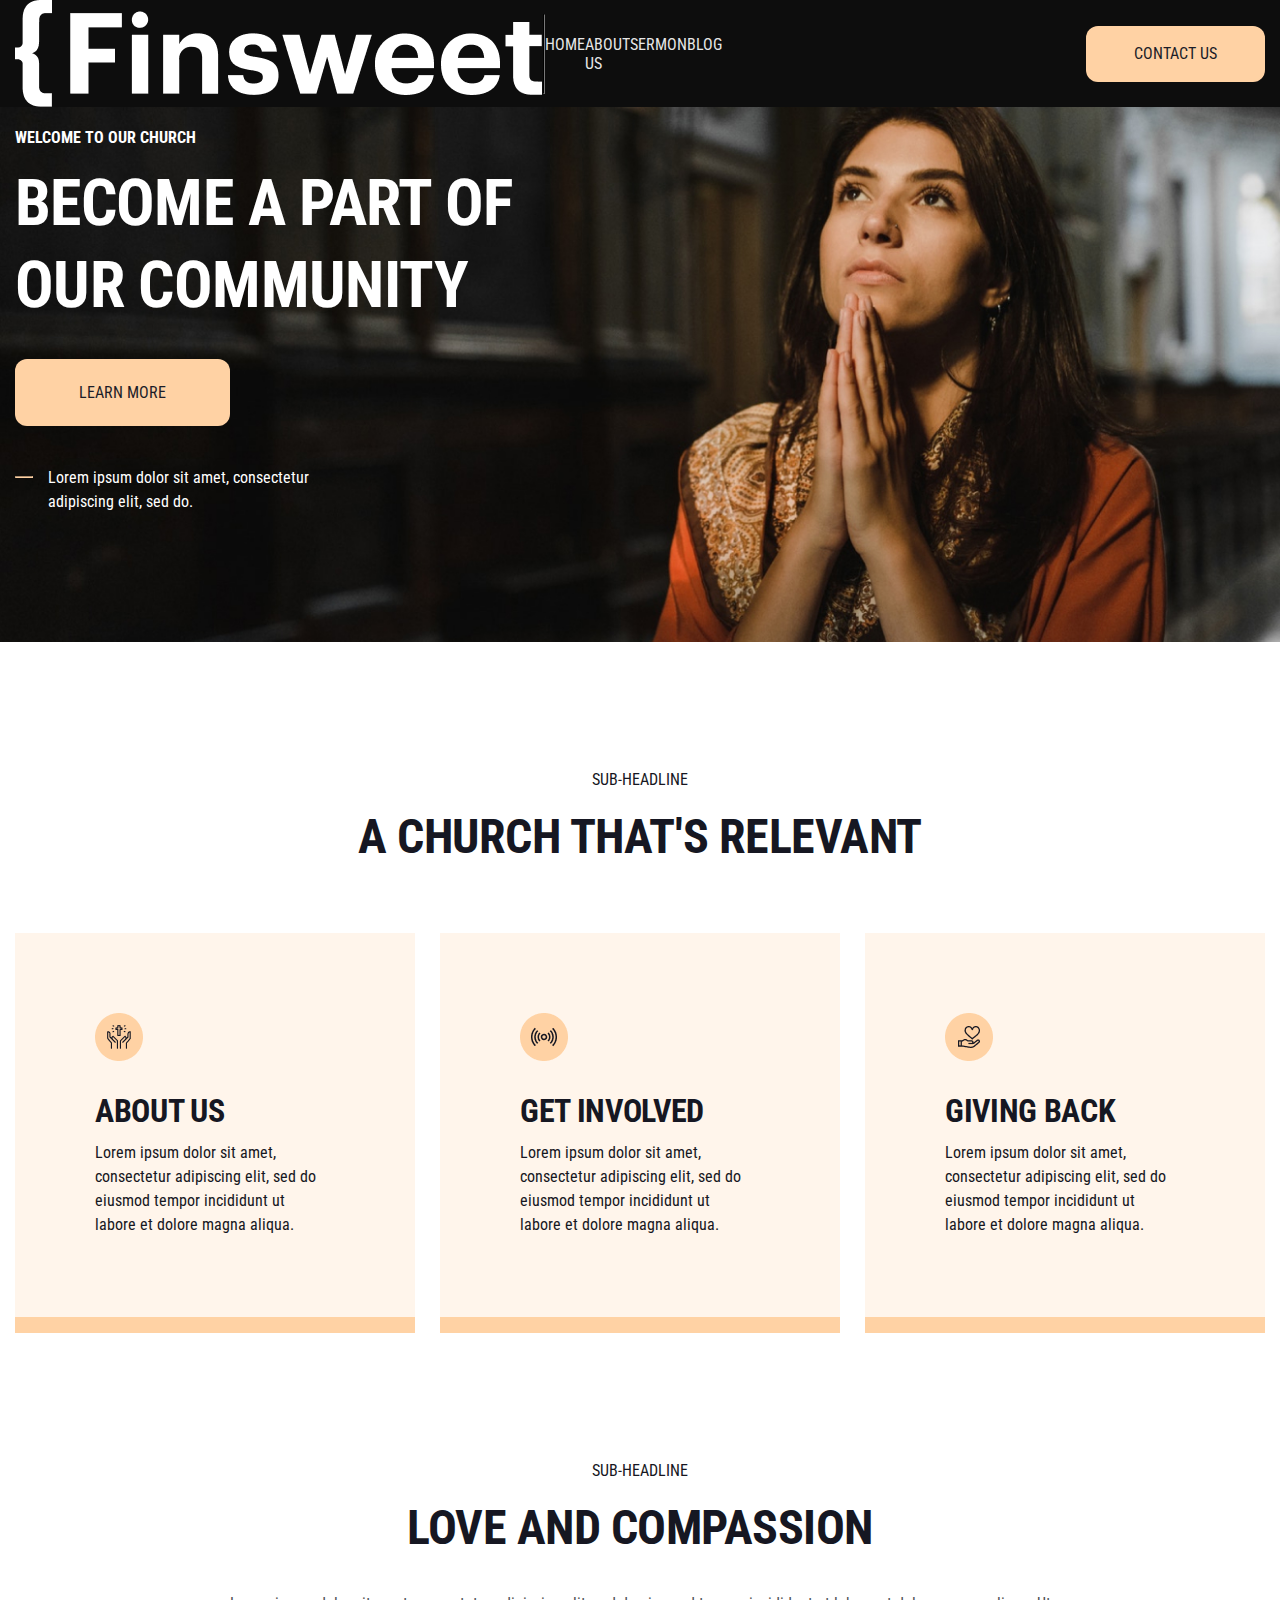
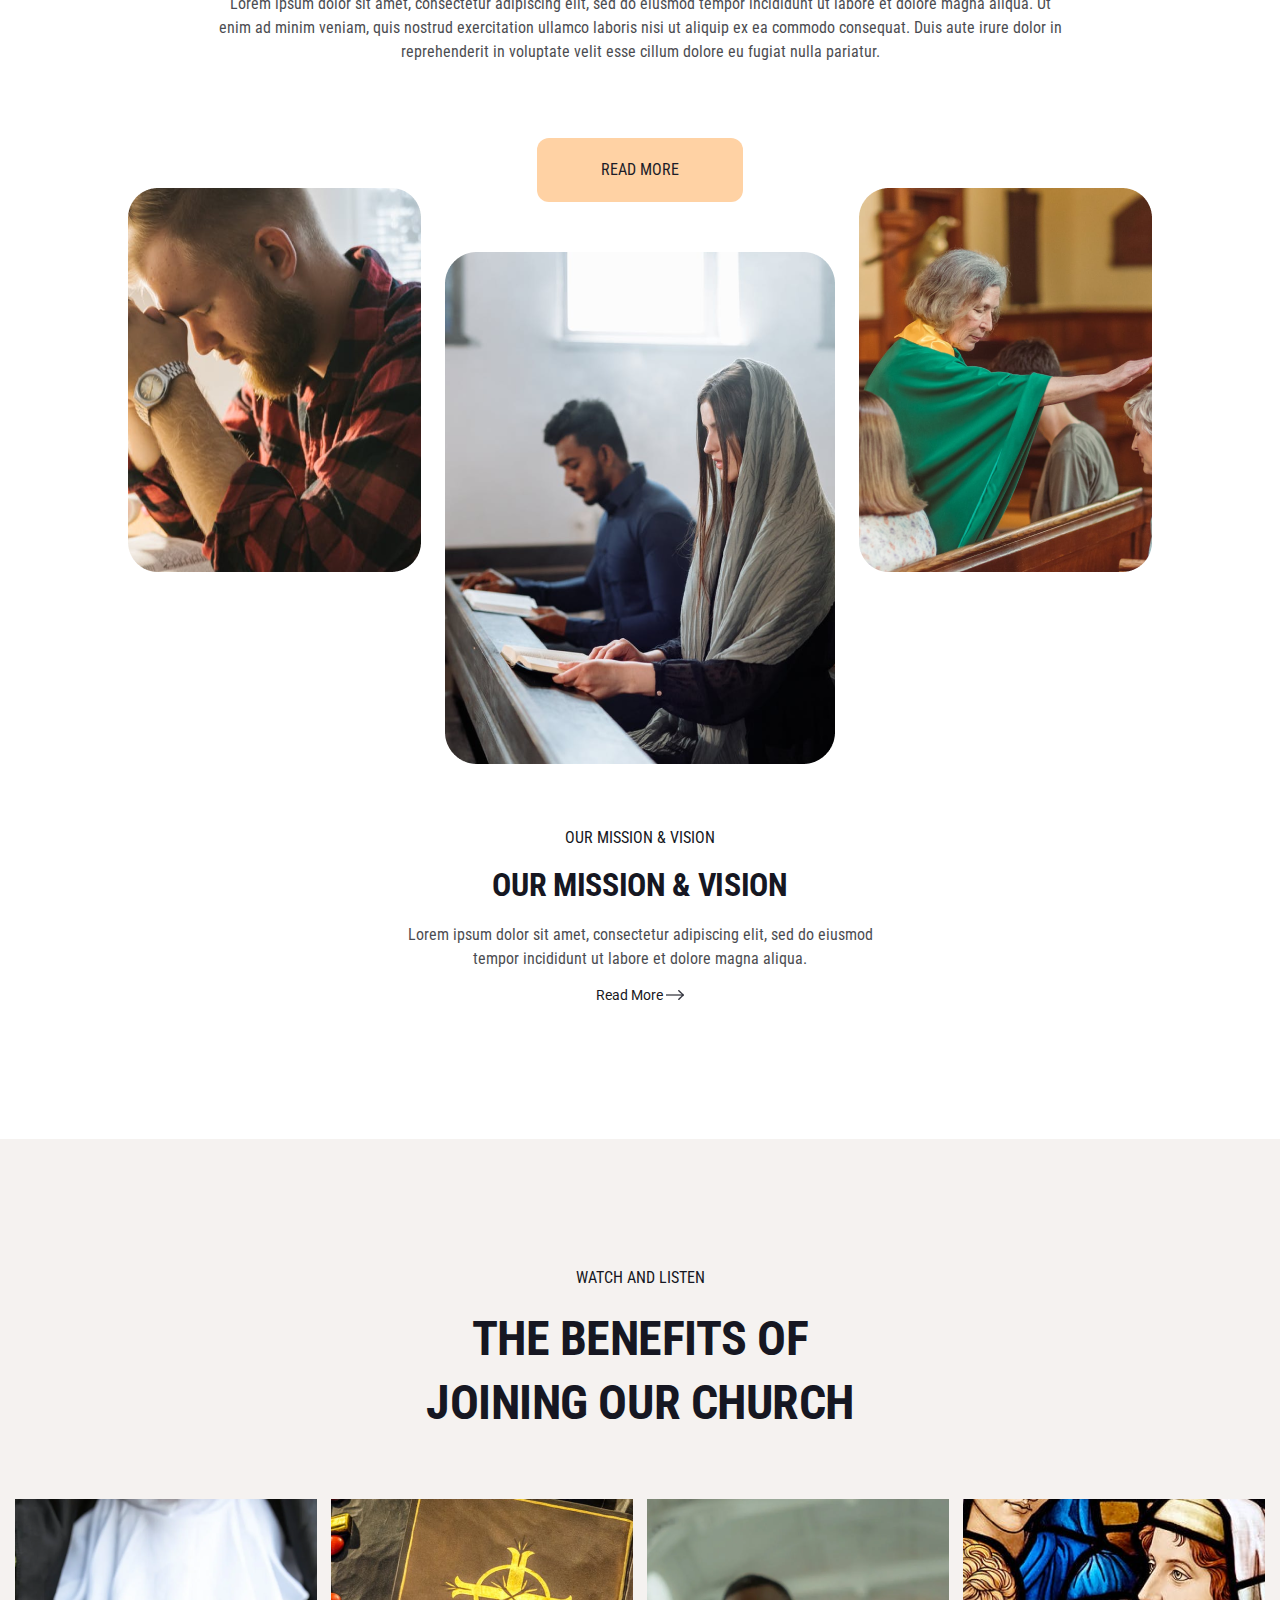
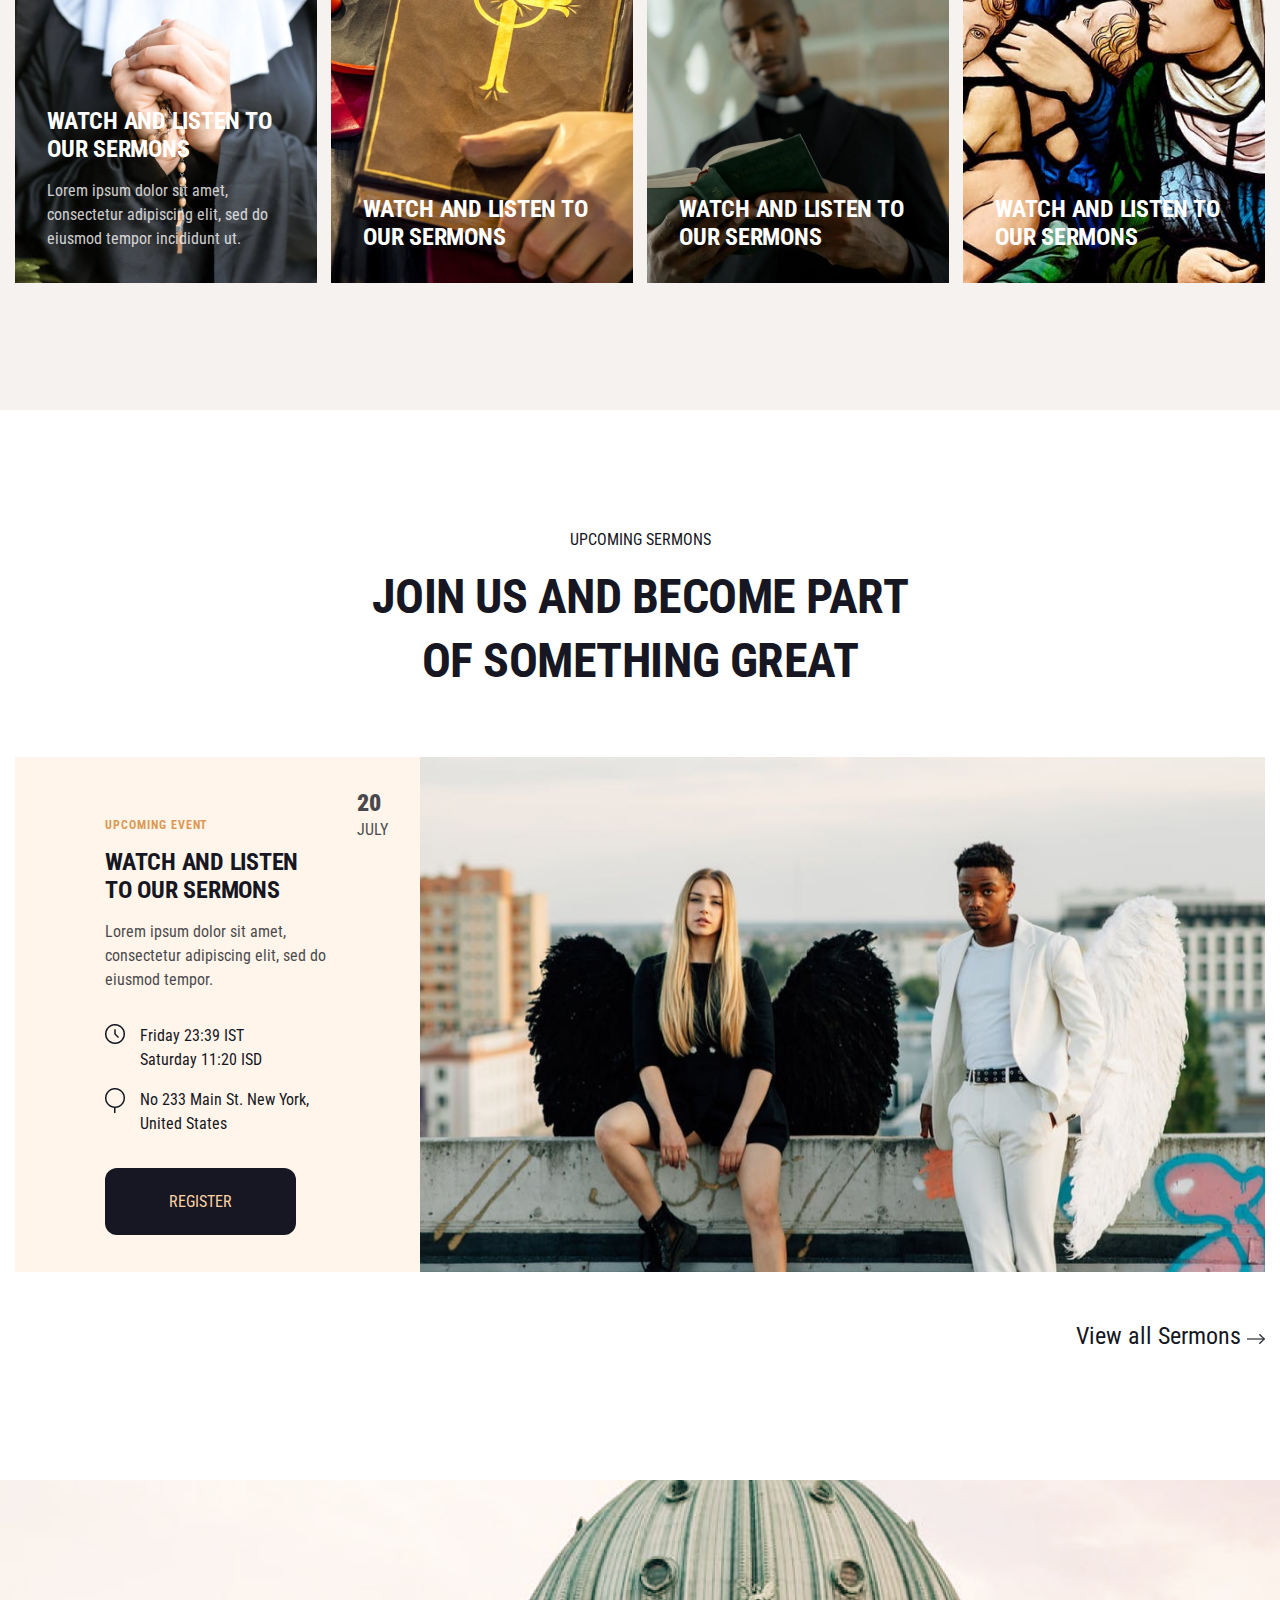
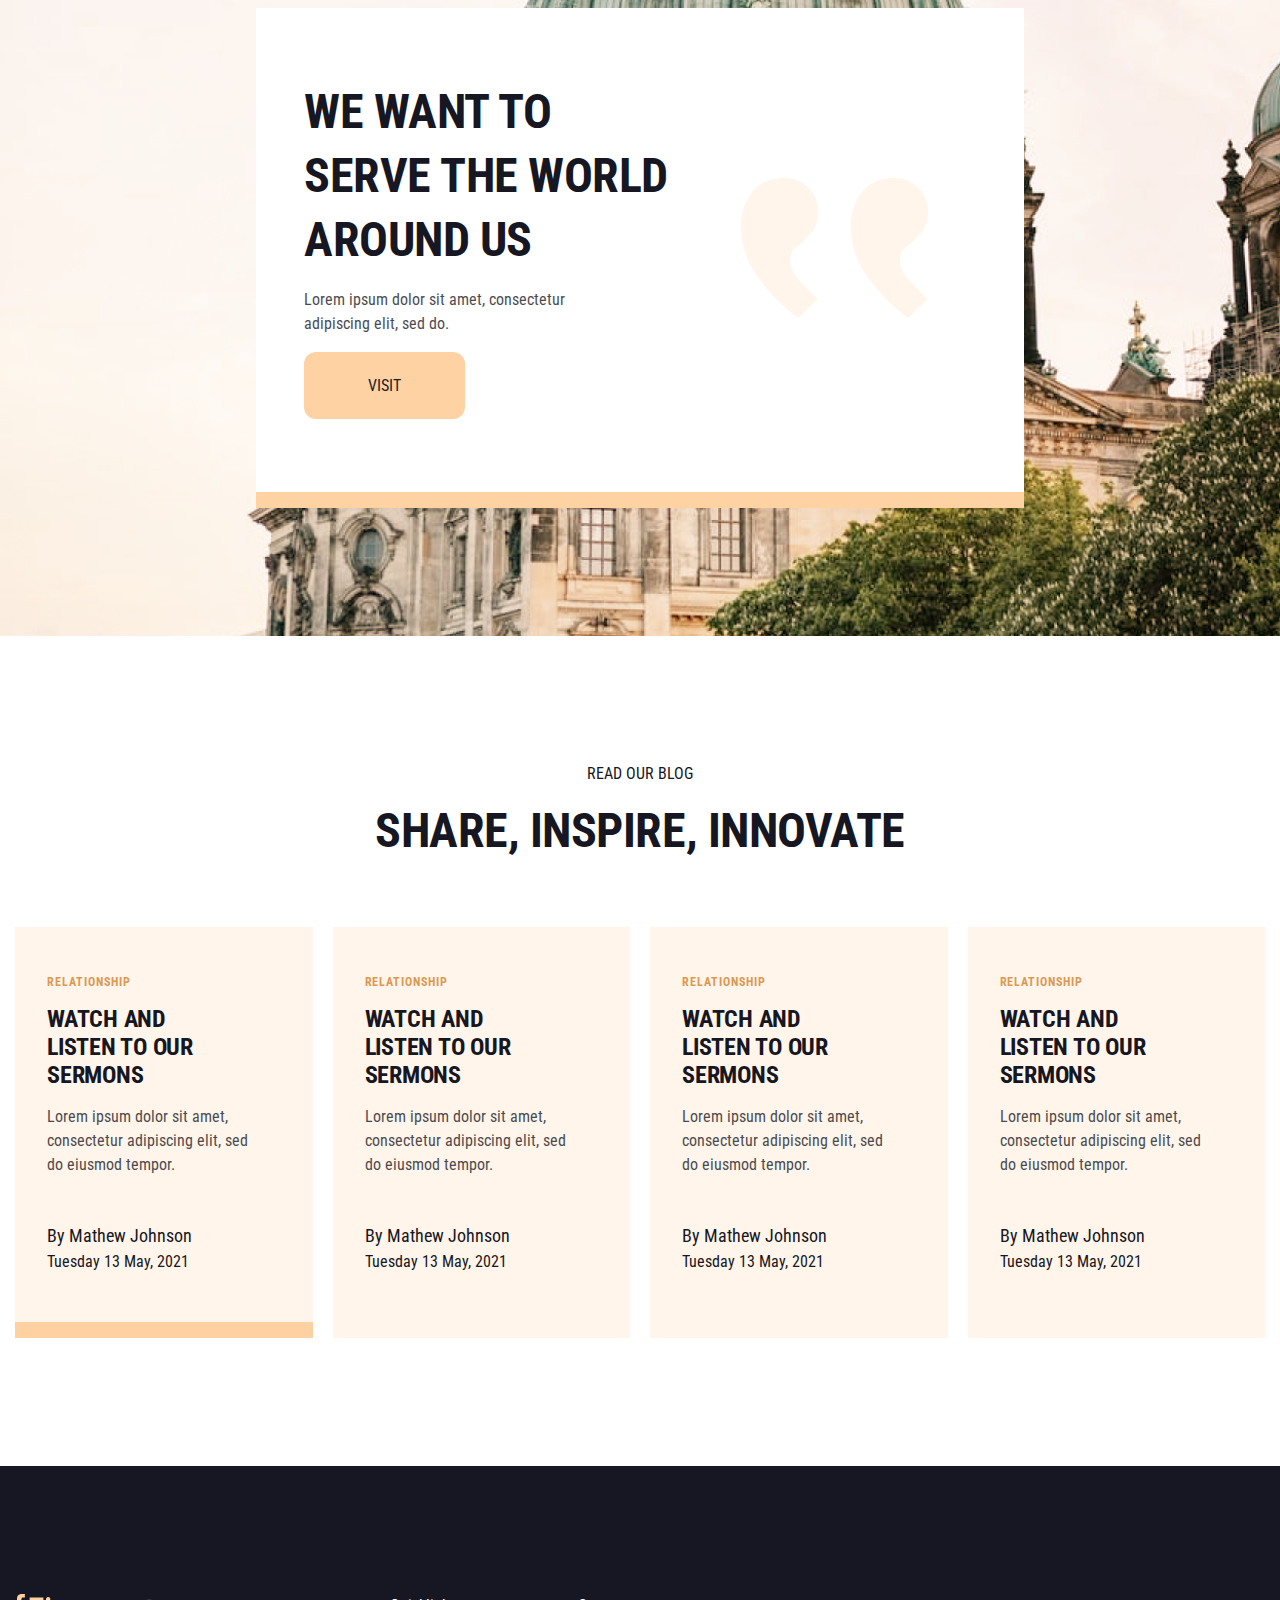
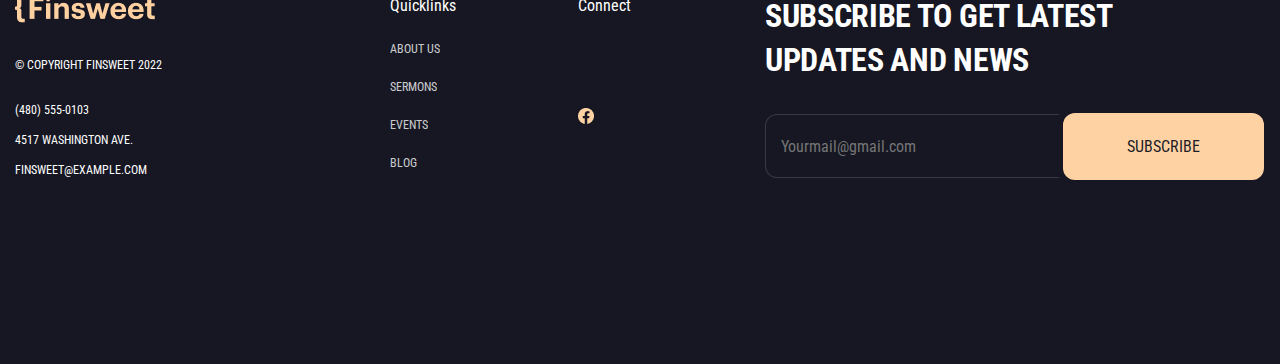
<file: index.html>
<!DOCTYPE html>
<html lang="en">
  <head>
    <meta charset="UTF-8" />
    <meta http-equiv="X-UA-Compatible" content="IE=edge" />
    <meta name="viewport" content="width=device-width, initial-scale=1.0" />
    <title>Home</title>
    <link rel="stylesheet" href="./style/home.css" />
  </head>
  <body>
    <header class="header">
      <div class="container header_container">
        <div class="leftheader">
          <a href="" ><img class="hamburger" src="./images/icons8-menu-48.png" alt=""></a>
          <img src="./images/Logo.png" alt="" />
          <hr />
          <ul class="nav_list">
            <li class="nav_item">
              <a href="./index.html" class="nav_link">Home</a>
            </li>
            <li class="nav_item">
              <a href="./aboutus.html" class="nav_link">About us</a>
            </li>
            <li class="nav_item">
              <a href="./sermons.html" class="nav_link">Sermon</a>
            </li>
            <li class="nav_item">
              <a href="./blogs.html" class="nav_link">Blog</a>
            </li>
          </ul>
        </div>
        <a href="./contact.html" class="contactus">Contact us</a>
      </div>
    </header>
     <main>
      <section class="section1">
        <div class="container section1_container">
          <h5>Welcome to our CHURCH</h5>
          <h1>Become a part of our community</h1>
          <a href="#">Learn more</a>
          <div class="info">
            <hr />
            <p>
              Lorem ipsum dolor sit amet, consectetur adipiscing elit, sed do.
            </p>
          </div>
        </div>
      </section>
      <section class="section2">
        <div class="container">
          <h4>sub-headline</h4>
          <h1>a church that's relevant</h1>
          <div class="relevent">
            <div class="about_us">
              <img src="./images/about_us.png" alt="" />
              <h2>About us</h2>
              <p>
                Lorem ipsum dolor sit amet, consectetur adipiscing elit, sed do
                eiusmod tempor incididunt ut labore et dolore magna aliqua.
              </p>
            </div>
            <div class="get_involved">
              <img src="./images/get_involved.png" alt="" />
              <h2>Get involved</h2>
              <p>
                Lorem ipsum dolor sit amet, consectetur adipiscing elit, sed do
                eiusmod tempor incididunt ut labore et dolore magna aliqua.
              </p>
            </div>
            <div class="giving_pack">
              <img src="./images/giving_back.png" alt="" />
              <h2>Giving back</h2>
              <p>
                Lorem ipsum dolor sit amet, consectetur adipiscing elit, sed do
                eiusmod tempor incididunt ut labore et dolore magna aliqua.
              </p>
            </div>
          </div>
        </div>
      </section>
      <section class="section3">
        <div class="container">
          <h4>SUB-HEADLINE</h4>
          <h1>love and compassion</h1>
          <p>
            Lorem ipsum dolor sit amet, consectetur adipiscing elit, sed do
            eiusmod tempor incididunt ut labore et dolore magna aliqua. Ut enim
            ad minim veniam, quis nostrud exercitation ullamco laboris nisi ut
            aliquip ex ea commodo consequat. Duis aute irure dolor in
            reprehenderit in voluptate velit esse cillum dolore eu fugiat nulla
            pariatur.
          </p>
          <div class="pictures">
            <div class="beard">
              <img src="./images/yellow beard.png" alt="" />
            </div>
            <div class="read">
              <a href="./blogpost.html">Read more</a>
              <img src="./images/reading woman.png" alt="" />
            </div>
            <div class="old_lady">
              <img src="./images/old lady.png" alt="" />
            </div>
          </div>
          <h4>our mission & vision</h4>
          <h3>our mission & vision</h3>
          <p>
            Lorem ipsum dolor sit amet, consectetur adipiscing elit, sed do
            eiusmod tempor incididunt ut labore et dolore magna aliqua.
          </p>
          <a href="#">Read More <img src="./images/indicator.png" alt="" /></a>
        </div>
      </section>
      <section class="section4">
        <div class="container">
          <h4>Watch and listen</h4>
          <h2>THE benefits of joining our church</h2>
          <div class="boxes">
            <div class="box">
              <img src="./images/nun.png" alt="" />
              <h3 class="first">WATCH AND LISTEN TO OUR SERMONS</h3>
              <p>
                Lorem ipsum dolor sit amet, consectetur adipiscing elit, sed do
                eiusmod tempor incididunt ut.
              </p>
            </div>
            <div class="box">
              <img src="./images/bible.png" alt="" />
              <h3>WATCH AND LISTEN TO OUR SERMONS</h3>
            </div>
            <div class="box">
              <img src="./images/black body.png" alt="" />
              <h3>WATCH AND LISTEN TO OUR SERMONS</h3>
            </div>
            <div class="box">
              <img src="./images/baby.png" alt="" />
              <h3>WATCH AND LISTEN TO OUR SERMONS</h3>
            </div>
          </div>
        </div>
      </section>
      <section class="section5">
        <div class="container">
          <h4>Upcoming SERMONS</h4>
          <h2>join us and become part of something great</h2>
          <div class="upcoming">
            <div class="upcoming_event">
              <h5>Upcoming Event</h5>
              <h3>WATCH AND LISTEN TO OUR SERMONS</h3>
              <p>
                Lorem ipsum dolor sit amet, consectetur adipiscing elit, sed do
                eiusmod tempor.
              </p>
              <div class="clock">
                <img src="./images/clock.png" alt="" />
                <p>
                  Friday 23:39 IST <br />
                  Saturday 11:20 ISD
                </p>
              </div>
              <div class="search">
                <img src="./images/search.png" alt="" />
                <p>
                  No 233 Main St. New York, <br />
                  United States
                </p>
              </div>
              <a href="./sermonevent.html">Register</a>
              <p class="july">
                <span>20</span> <br />
                JULY
              </p>
            </div>
            <img src="./images/couple.png" alt="" />
          </div>
          <a href="./sermons.html">View all Sermons <img src="./images/indicator.png" alt=""></a>
        </div>
      </section>
      <section class="section6">
        <div class="container">
          <div class="visit">
            <div class="visit_text">
              <h1>We want to serve the world around us</h1>
              <p>
                Lorem ipsum dolor sit amet, consectetur adipiscing elit, sed do.
              </p>
              <a href="#">Visit</a>
            </div>
            <div class="quote">
              <img src="./images/Quote icon.png" alt="" />
            </div>
          </div>
        </div>
      </section>
      <section class="section7">
        <div class="container">
          <h4>Read our Blog</h4>
          <h1>SHARE, INSPIRE, INNOVATE</h1>
          <div class="relationships">
            <div class="relationship">
              <h3>Relationship</h3>
              <h2>WATCH AND LISTEN TO OUR SERMONS</h2>
              <p>
                Lorem ipsum dolor sit amet, consectetur adipiscing elit, sed do
                eiusmod tempor.
              </p>
              <h4>By Mathew Johnson</h4>
              <h4>Tuesday 13 May, 2021</h4>
            </div>
            <div class="relationship">
              <h3>Relationship</h3>
              <h2>WATCH AND LISTEN TO OUR SERMONS</h2>
              <p>
                Lorem ipsum dolor sit amet, consectetur adipiscing elit, sed do
                eiusmod tempor.
              </p>
              <h4>By Mathew Johnson</h4>
              <h4>Tuesday 13 May, 2021</h4>
            </div>
            <div class="relationship">
              <h3>Relationship</h3>
              <h2>WATCH AND LISTEN TO OUR SERMONS</h2>
              <p>
                Lorem ipsum dolor sit amet, consectetur adipiscing elit, sed do
                eiusmod tempor.
              </p>
              <h4>By Mathew Johnson</h4>
              <h4>Tuesday 13 May, 2021</h4>
            </div>
            <div class="relationship">
              <h3>Relationship</h3>
              <h2>WATCH AND LISTEN TO OUR SERMONS</h2>
              <p>
                Lorem ipsum dolor sit amet, consectetur adipiscing elit, sed do
                eiusmod tempor.
              </p>
              <h4>By Mathew Johnson</h4>
              <h4>Tuesday 13 May, 2021</h4>
            </div>
          </div>
        </div>
      </section>
    </main> 
    <footer class="footer">
      <div class="container footer_container">
        <div class="finsweet">
          <img src="./images/footer logo.png" alt="" />
          <h3>© Copyright Finsweet 2022</h3>
          <h3>(480) 555-0103</h3>
          <h3>4517 Washington Ave.</h3>
          <h3>finsweet@example.com</h3>
        </div>
        <div class="quicklinks">
          <h2>Quicklinks</h2>
          <a href="./aboutus.html" class="footer_link">About us</a>
          <a href="./sermons.html" class="footer_link">Sermons</a>
          <a href="./sermonevent.html" class="footer_link">Events</a>
          <a href="./blogs.html" class="footer_link">Blog</a>
        </div>
        <div class="connect">
          <h2>Connect</h2>
          <a href="#"><img src="./images/facebook.png" alt="" /></a>
          <a href="#"><img src="./images/twitter.png" alt="" /></a>
          <a href="#"><img src="./images/linkedin.png" alt="" /></a>
        </div>
        <div class="subscribe">
          <h1>Subscribe to get Latest Updates and News</h1>
          <input type="email" name="" id="" placeholder="Yourmail@gmail.com" />
          <a href="#">Subscribe</a>
        </div>
      </div>
    </footer> 
  </body>
</html>
</file>
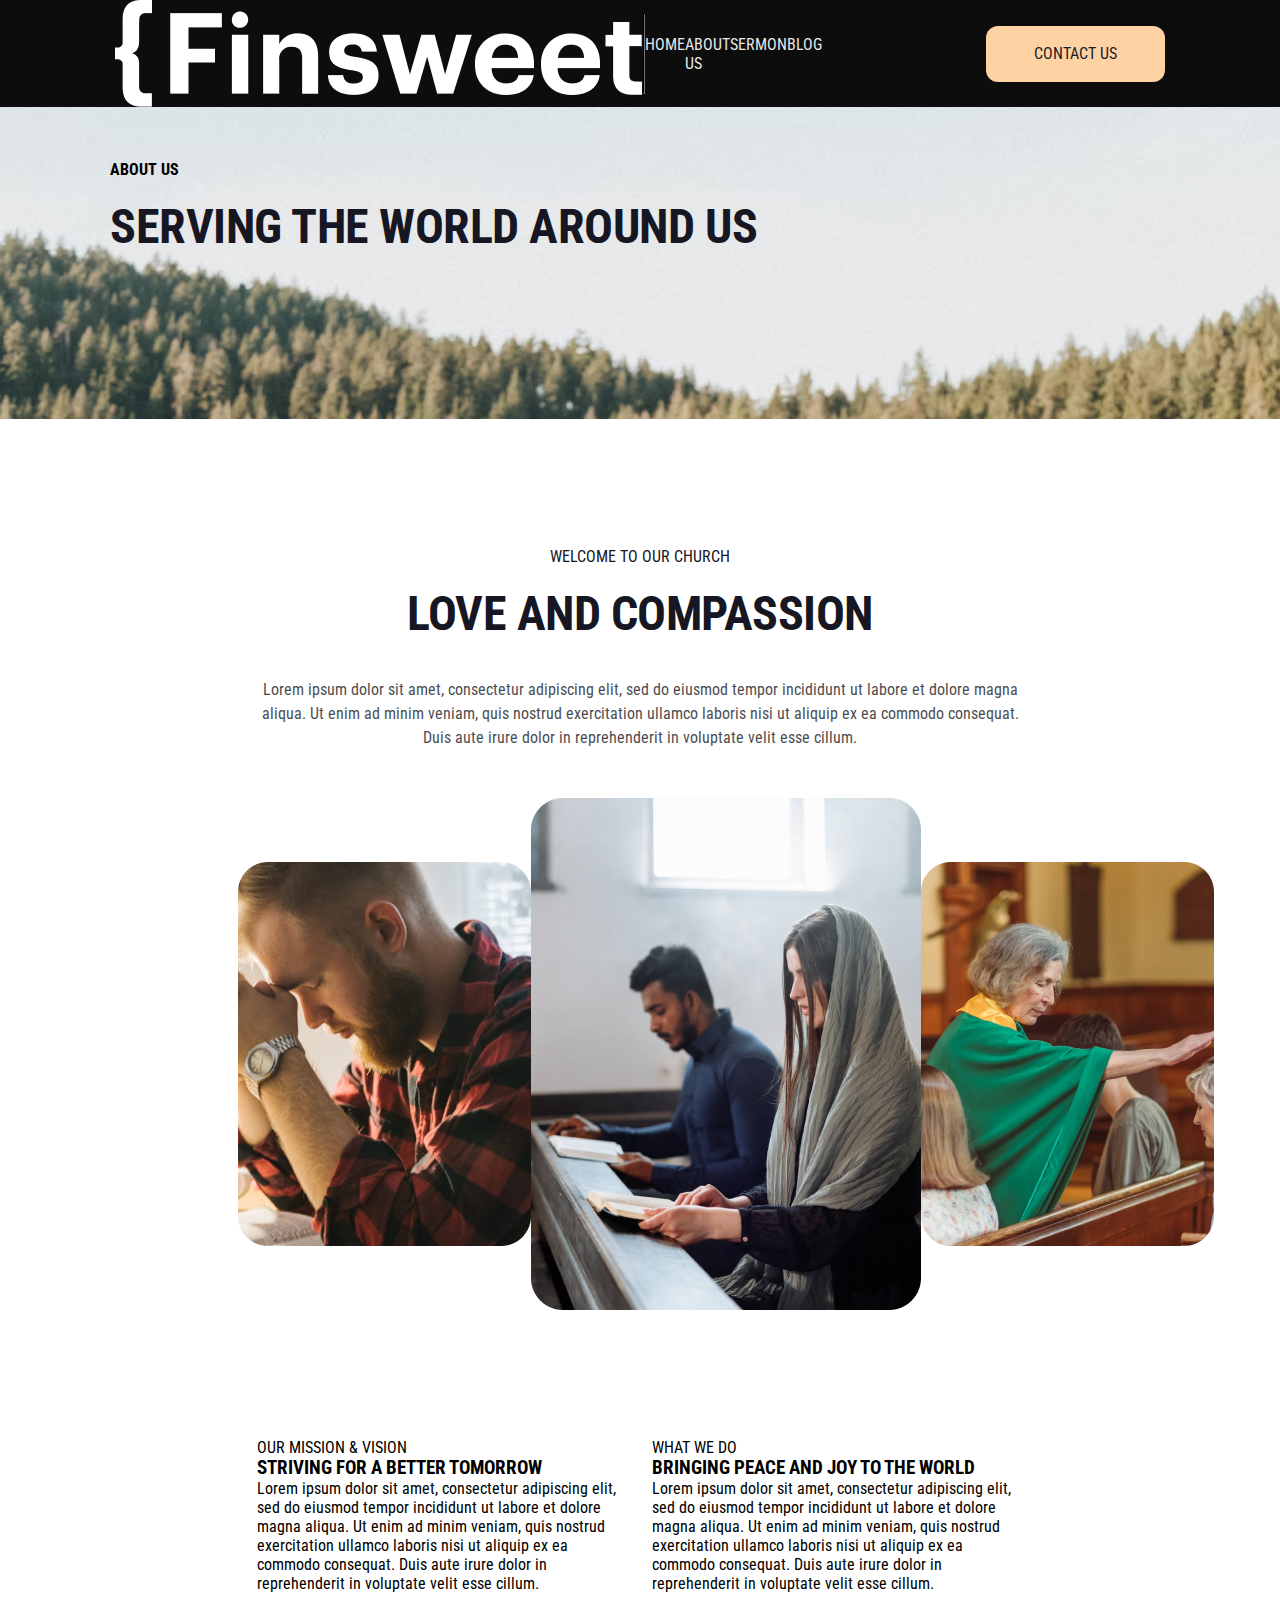
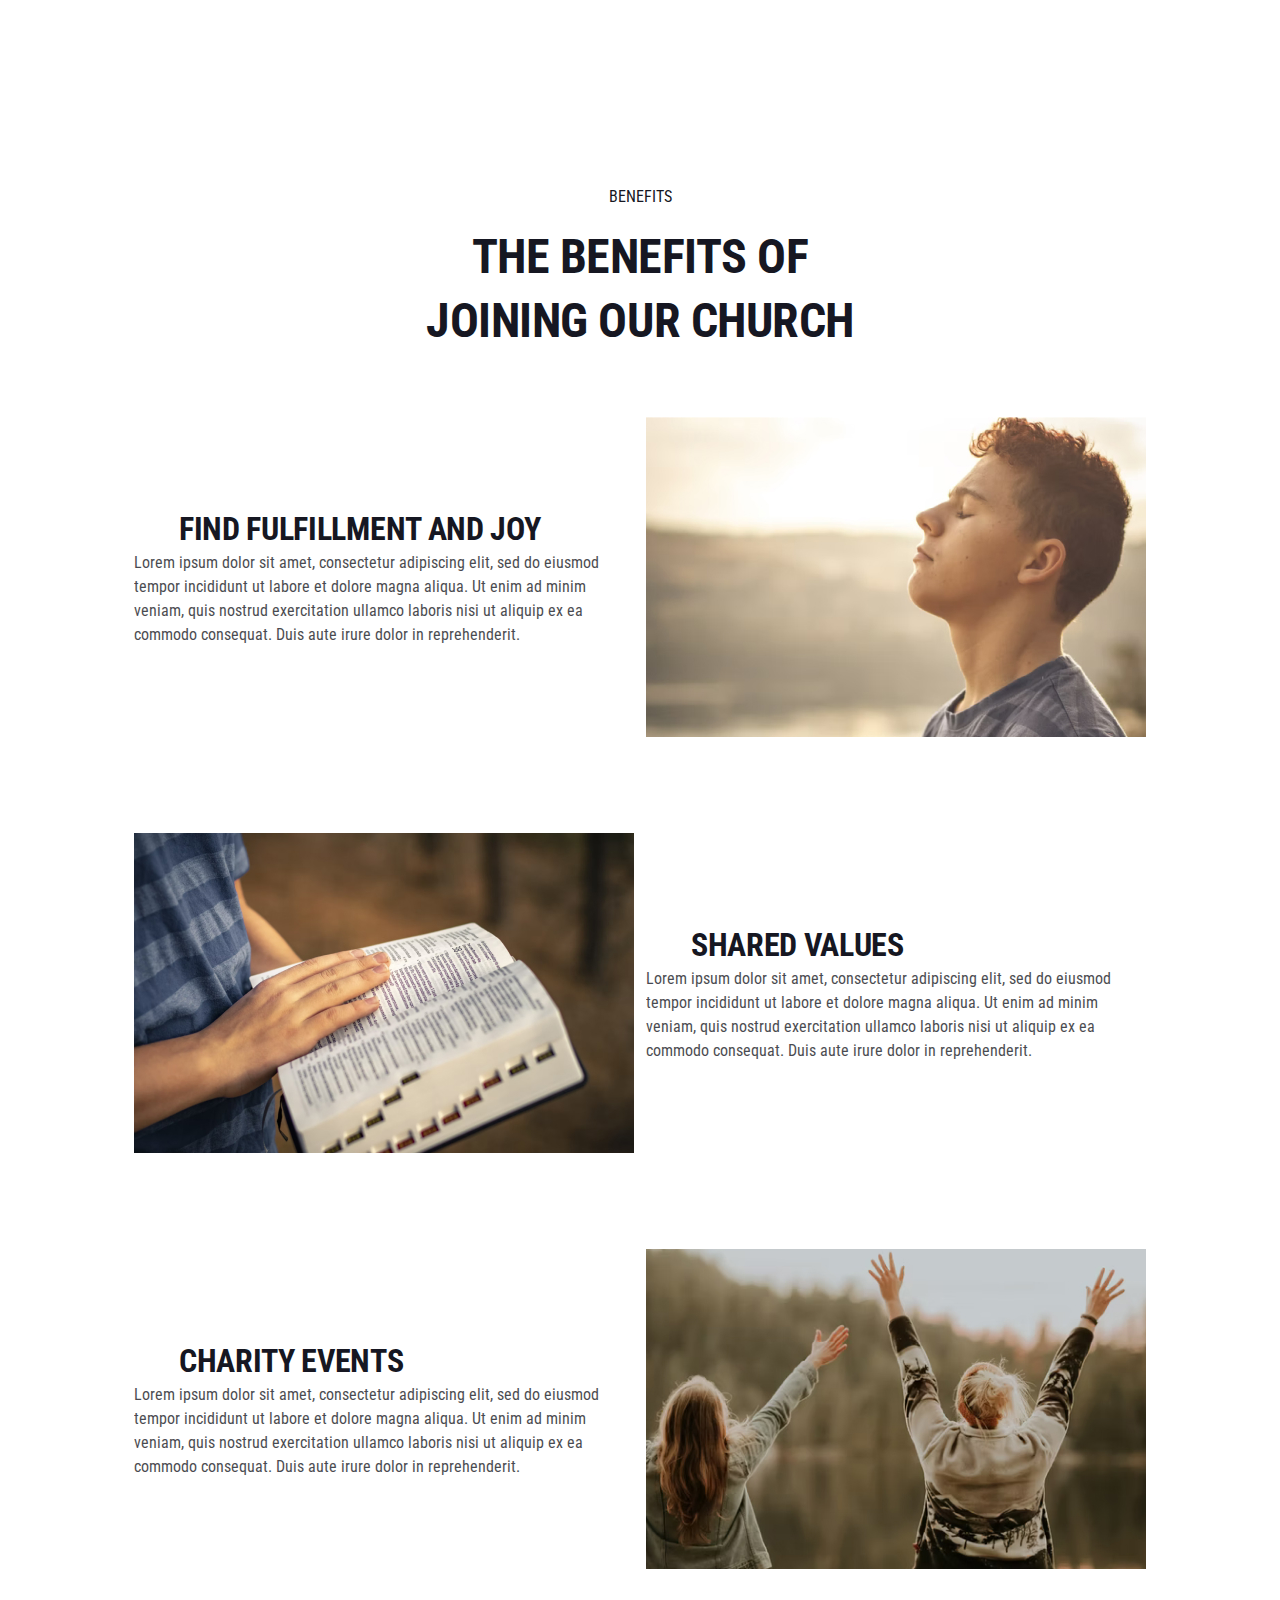
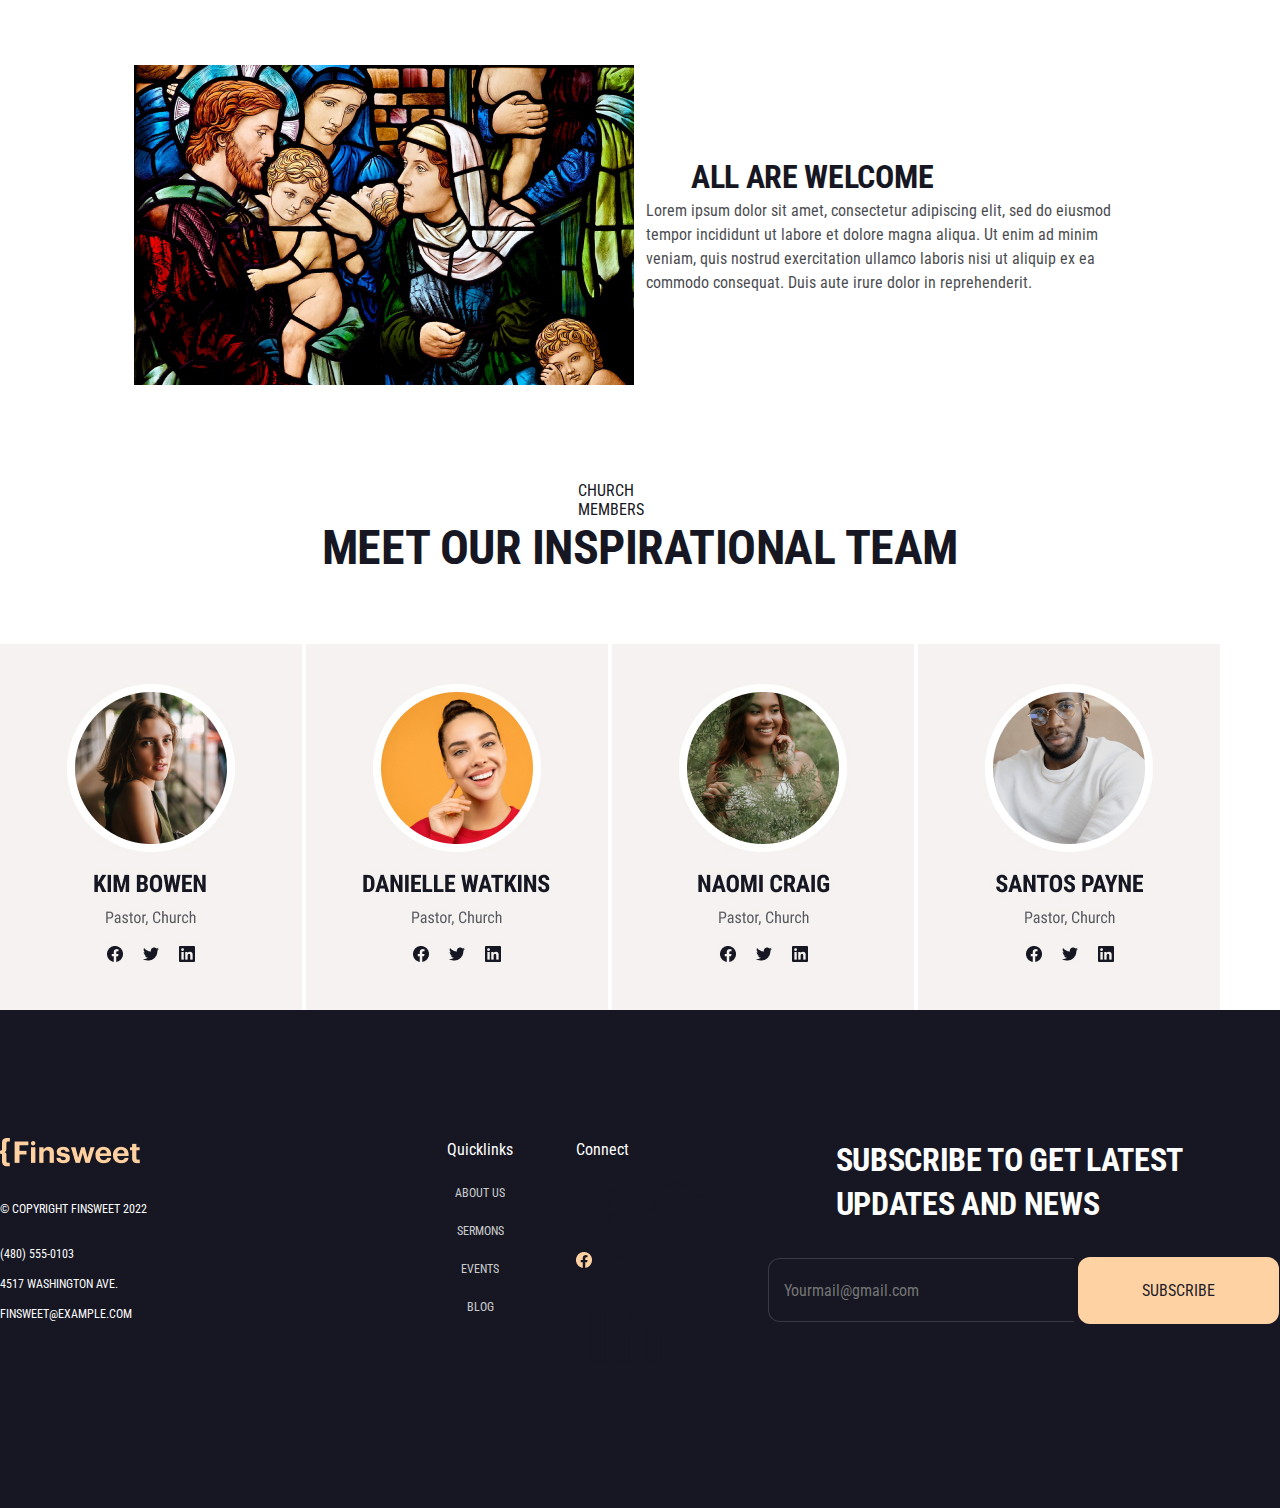
<file: aboutus.html>
<!DOCTYPE html>
<html lang="en">

<head>
    <meta charset="UTF-8">
    <meta http-equiv="X-UA-Compatible" content="IE=edge">
    <meta name="viewport" content="width=device-width, initial-scale=1.0">
    <title>About us</title>
    <link rel="stylesheet" href="./style/aboutus.css">
</head>

<body>
    <!-- <h1>Sardor</h1> -->
    <header class="header">
        <div class="container header_container">
            <div class="leftheader">
                <img src="./images/Logo.png" alt="">
                <hr>
            <ul class="nav_list">
                <li class="nav_item"><a href="./index.html" class="nav_link">Home</a></li>
                <li class="nav_item"><a href="./aboutus.html" class="nav_link">About us</a></li>
                <li class="nav_item"><a href="./sermons.html" class="nav_link">Sermon</a></li>
                <li class="nav_item"><a href="./blogs.html" class="nav_link">Blog</a></li>
            </ul>
            </div>
            <a href="./contact.html" class="contactus">Contact us</a>
        </div>
    </header>
    <main>
        <!-- hero section started -->
        <section class="hero">
            <div class="container">
                <div class="site_hero_wrapper">
                    <span class="site_hero_span">
                        ABOUT US
                    </span>
                    <h2 class="site_hero_tittle">
                        Serving the world around us
                    </h2>
                </div>
            </div>
        </section>
        <!-- love and compassion section started -->
        <section class="love_and_compassion">
            <div class="container">
                <p class="love_and_compassion_paragraph">Welcome to our CHURCH</p>
                <h2 class="love_and_compassion_title">
                    Love and compassion
                </h2>
                <p class="love_and_compassion_big_paragraph">
                    Lorem ipsum dolor sit amet, consectetur adipiscing elit, sed do eiusmod tempor incididunt ut labore
                    et dolore magna aliqua. Ut enim ad minim veniam, quis nostrud exercitation ullamco laboris nisi ut
                    aliquip ex ea commodo consequat. Duis aute irure dolor in reprehenderit in voluptate velit esse
                    cillum.
                </p>
                <div class="images">
                    <img width="293px" height="384px"
                        src="./images/a-bearded-man-praying-5206040.jpg" 
                        alt="A bearded man praying">

                    <img width="390px" height="512px"
                        src="./images/man-and-woman-reading-book-while-sitting-on-pews-8468470.jpg"
                        alt="man-and-woman-reading-book-while-sitting-on-pews">
                    
                    <img width="293px" height="384px"
                        src="./images/people-sitting-on-brown-pews-8674151.jpg" 
                        alt="people-sitting-on-brown-pews">
                </div>
                <div class="love_and_compassion_bottom">
                    <div class="mission">
                        <p class="mission_paragraph">OUR MISSION & VISION</p>
                        <h3 class="mission_title">STRIVING FOR A BETTER TOMORROW</h3>
                        <p class="mission_big_paragraph">Lorem ipsum dolor sit amet, consectetur adipiscing elit, sed do eiusmod tempor incididunt ut labore et dolore magna aliqua. Ut enim ad minim veniam, quis nostrud exercitation ullamco laboris nisi ut aliquip ex ea commodo consequat. Duis aute irure dolor in reprehenderit in voluptate velit esse cillum.</p>
                    </div>
                    <div class="what_we_do">
                        <p class="what_we_do_paragraph">WHAT WE DO</p>
                        <h3 class="what_we_do_title">BRINGING PEACE AND JOY TO THE WORLD</h3>
                        <p class="what_we_do_big_">Lorem ipsum dolor sit amet, consectetur adipiscing elit, sed do eiusmod tempor incididunt ut labore et dolore magna aliqua. Ut enim ad minim veniam, quis nostrud exercitation ullamco laboris nisi ut aliquip ex ea commodo consequat. Duis aute irure dolor in reprehenderit in voluptate velit esse cillum.</p>
                    </div>
                </div>
            </div>
        </section>
        <!-- benefits section started  -->
        <section class="benefits">
            <div class="container">
                <p class="benefits_head">BENEFITS </p>
                <h2 class="benefits_title">THE benefits of joining our church</h2>
                <div class="benefits_1 benefits_div">
                    <div>
                    <h3 class="benefits_small_title_1">find fulfillment and joy</h3>
                    <p class="benefits_1_paragraph">Lorem ipsum dolor sit amet, consectetur adipiscing elit, sed do eiusmod tempor incididunt ut labore et dolore magna aliqua. Ut enim ad minim veniam, quis nostrud exercitation ullamco laboris nisi ut aliquip ex ea commodo consequat. Duis aute irure dolor in reprehenderit.</p>
                    </div>
                    <img width="500px" height="320px" src="./images/benefits_image_1.jpg" alt="" class="benefits_1_image">
                </div>
                <div class="benefits_2 benefits_div">
                    <img width="500px" height="320px" src="./images/benefits_image_2.jpg" alt="" class="benefits_2_image">
                   <div>
                    <h3 class="benefits_small_title_1">shared values</h3>
                    <p class="benefits_1_paragraph">Lorem ipsum dolor sit amet, consectetur adipiscing elit, sed do eiusmod tempor incididunt ut labore et dolore magna aliqua. Ut enim ad minim veniam, quis nostrud exercitation ullamco laboris nisi ut aliquip ex ea commodo consequat. Duis aute irure dolor in reprehenderit.</p>
                   </div>
                </div>
                <div class="benefits_3 benefits_div">
                   <div>
                    <h3 class="benefits_small_title_1">charity events</h3>
                    <p class="benefits_1_paragraph">Lorem ipsum dolor sit amet, consectetur adipiscing elit, sed do eiusmod tempor incididunt ut labore et dolore magna aliqua. Ut enim ad minim veniam, quis nostrud exercitation ullamco laboris nisi ut aliquip ex ea commodo consequat. Duis aute irure dolor in reprehenderit.</p>
                   </div>
                    <img width="500px" height="320px" src="./images/benefits_image_3.jpg" alt="" class="benefits_3_image">
                </div>
                <div class="benefits_4 benefits_div">
                    <img width="500px" height="320px" src="./images/benefits_image_4.jpg" alt="" class="benefits_4_image">
                    <div>
                    <h3 class="benefits_small_title_1">All are welcome</h3>
                    <p class="benefits_1_paragraph">Lorem ipsum dolor sit amet, consectetur adipiscing elit, sed do eiusmod tempor incididunt ut labore et dolore magna aliqua. Ut enim ad minim veniam, quis nostrud exercitation ullamco laboris nisi ut aliquip ex ea commodo consequat. Duis aute irure dolor in reprehenderit.</p>
                    </div>
                </div>
            </div>
        </section>
        <!-- benefits section ended  -->

        <!-- members section started  -->
        <section class="members">
            <div class="container">
                <p class="members_head" > church members</p>
                <h2 class="members_title">meet our Inspirational team</h2>
                <div class="members_cards">
                    <img width="302px" height="366px" src="./images/card_1.jpg" alt="">
                    <img width="302px" height="366px" src="./images/card_2.jpg" alt="">
                    <img width="302px" height="366px" src="./images/card_3.jpg" alt="">
                    <img width="302px" height="366px" src="./images/card_4.jpg" alt="">
                </div>
            </div>
        </section>
    </main>
    <footer class="footer">
        <div class="container footer_container">
            <div class="finsweet">
                <img src="./images/footer logo.png" alt="">
                <h3>© Copyright Finsweet 2022</h3>
                <h3>(480) 555-0103</h3>
                <h3>4517 Washington Ave. </h3>
                <h3>finsweet@example.com</h3>
            </div>
            <div class="quicklinks">
                <h2>Quicklinks</h2>
                <a href="./aboutus.html" class="footer_link">About us</a>
                <a href="./sermons.html" class="footer_link">Sermons</a>
                <a href="./sermonevent.html" class="footer_link">Events</a>
                <a href="./blogs.html" class="footer_link">Blog</a>
            </div>
            <div class="connect">
                <h2>Connect </h2>
                <a href="#"><img src="./images/facebook.png" alt=""></a>
                <a href="#"><img src="./images/twitter.png" alt=""></a>
                <a href="#"><img src="./images/linkedin.png" alt=""></a>
            </div>
            <div class="subscribe">
                <h1>Subscribe to get Latest Updates and News</h1>
                <input type="email" name="" id="" placeholder="Yourmail@gmail.com">
                <a href="#">Subscribe</a>
            </div>
        </div>
    </footer>

</body>

</html>
</file>
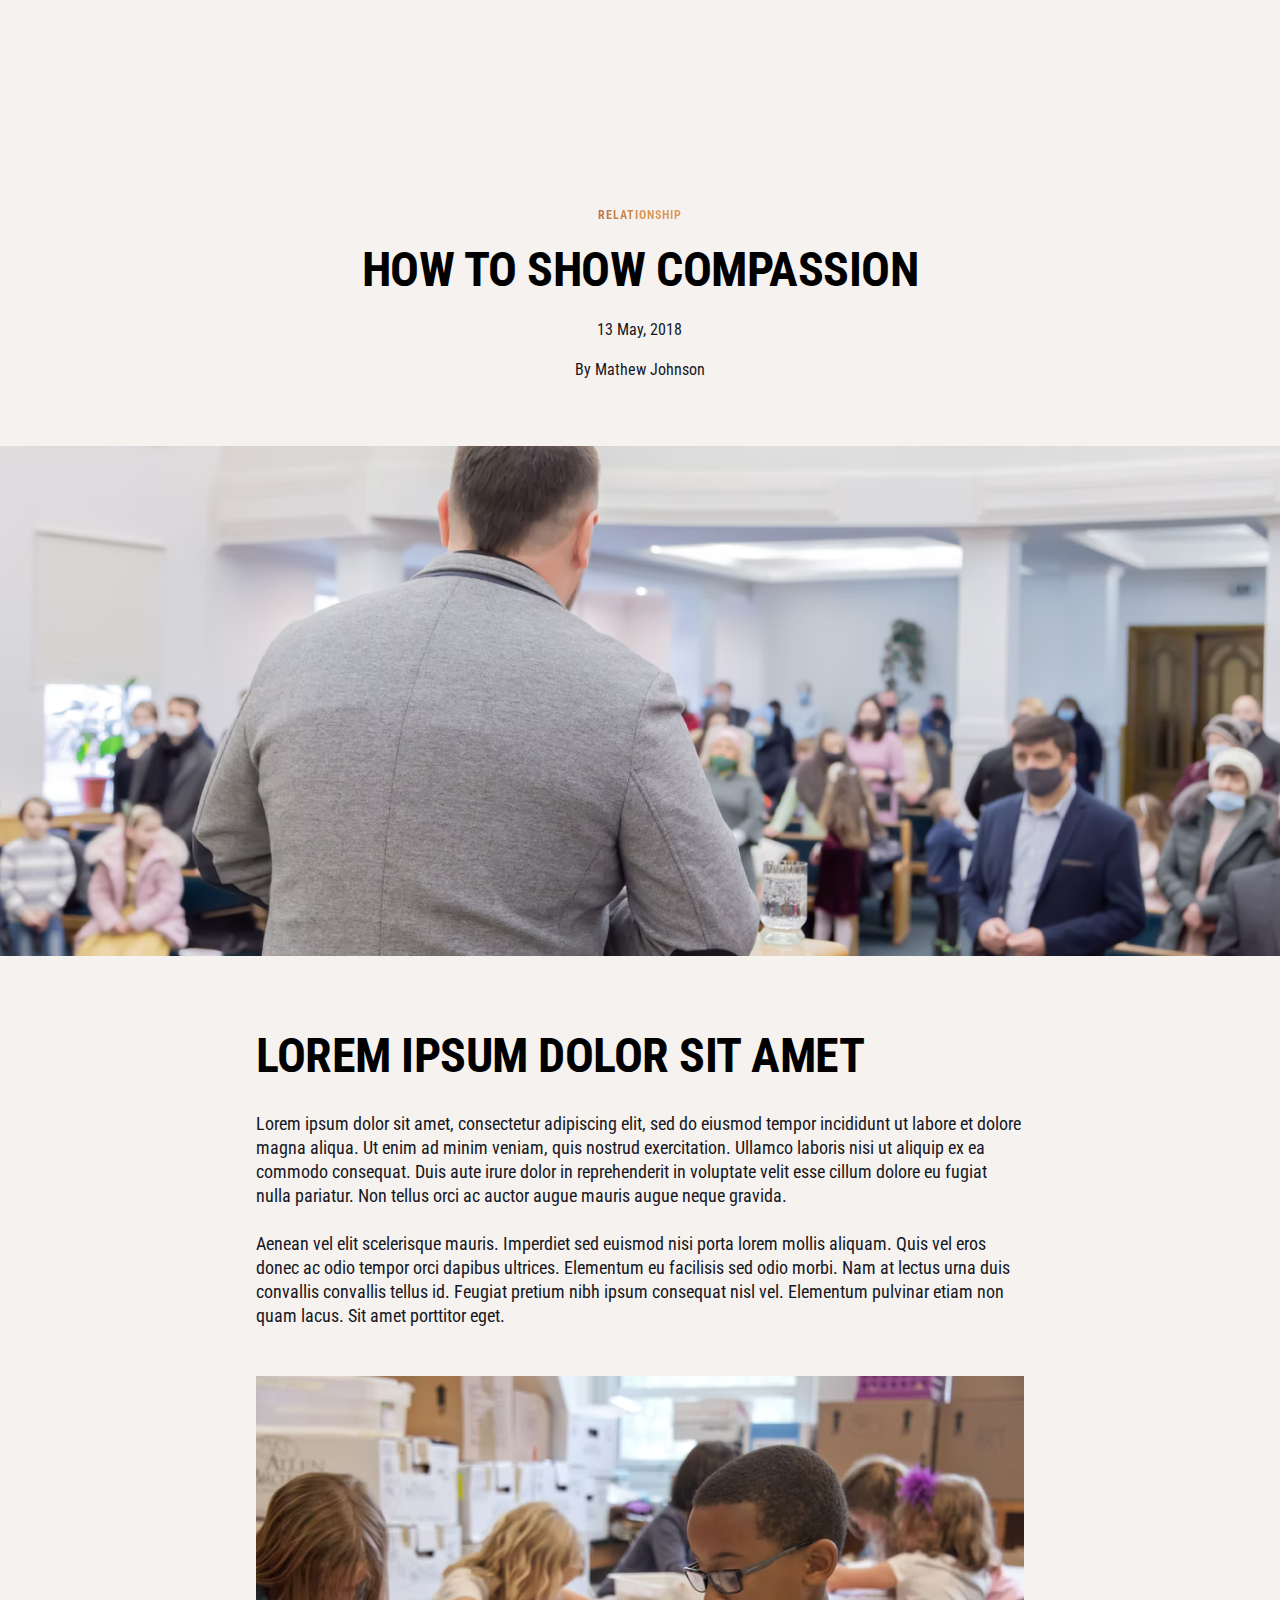
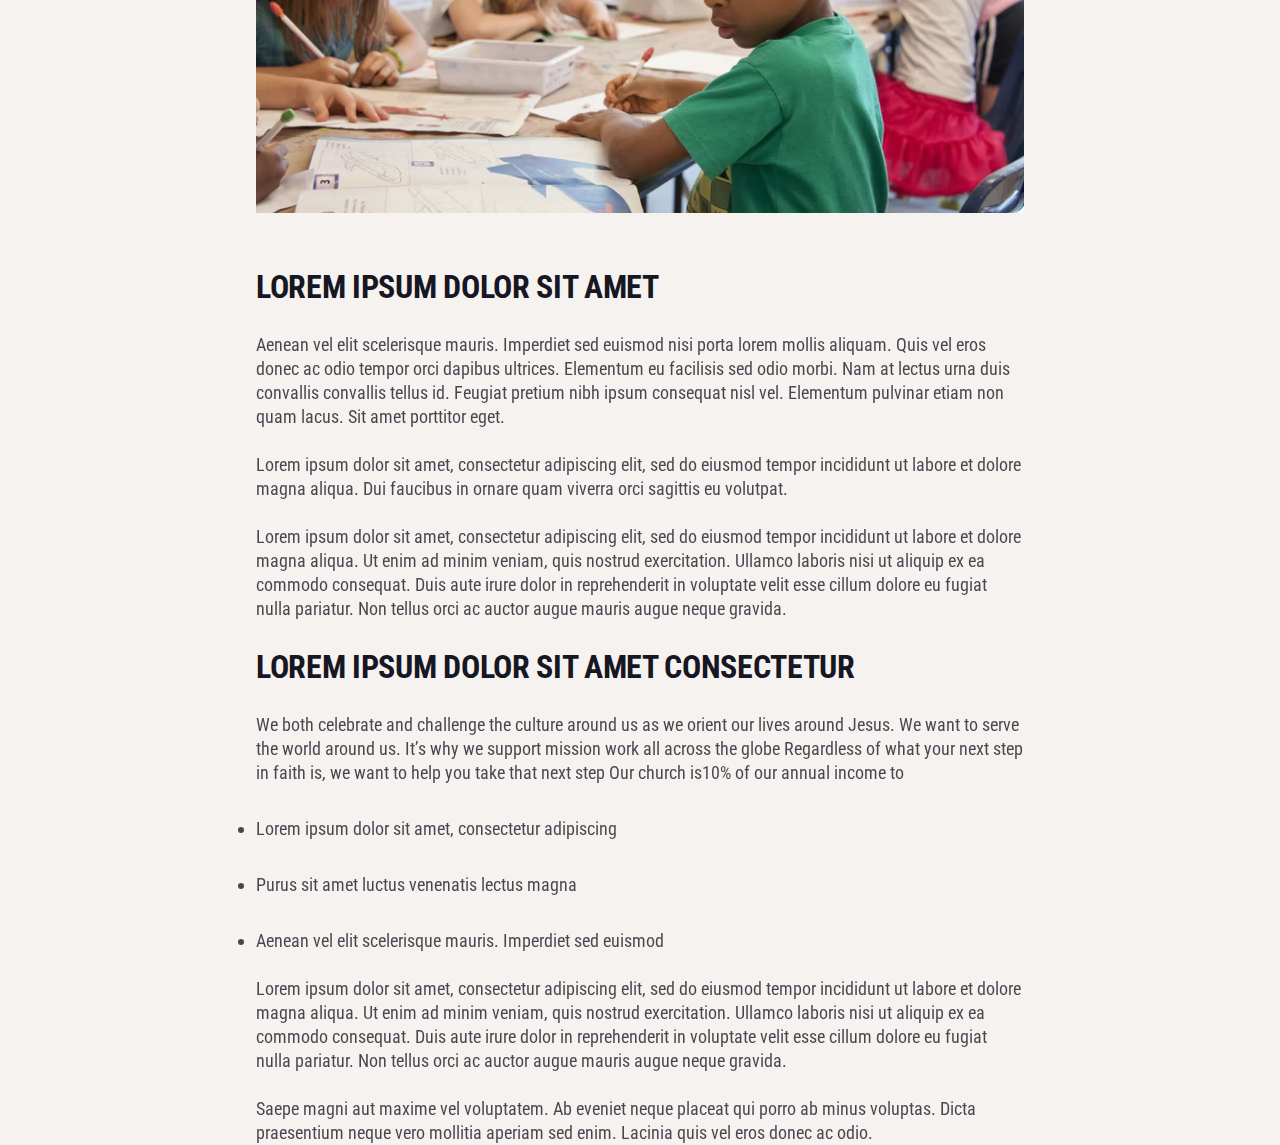
<file: blogpost.html>
<!DOCTYPE html>
<html lang="en">

<head>
    <meta charset="UTF-8">
    <meta http-equiv="X-UA-Compatible" content="IE=edge">
    <meta name="viewport" content="width=device-width, initial-scale=1.0">
    <title>Blogpost</title>
    <link rel="stylesheet" href="./style/blogpost.css">
</head>

<body>
    <div class="tetele">
        <h5>RELATIONSHIP</h5>
        <h1>HOW TO SHOW COMPASSION</h1>
        <p>13 May, 2018</p>
        <p>By Mathew Johnson</p>
    </div>

    <div class="img">
        <img src="./images/lesson.png" alt="">
    </div>

    <div class="content">
        <div class="content1">
            <h1>LOREM IPSUM DOLOR SIT AMET</h1>

            <p>Lorem ipsum dolor sit amet, consectetur adipiscing elit, sed do eiusmod tempor incididunt ut labore et dolore magna aliqua. Ut enim ad minim veniam, quis nostrud exercitation. Ullamco laboris nisi ut aliquip ex ea commodo consequat. Duis aute irure dolor in reprehenderit in voluptate velit esse cillum dolore eu fugiat nulla pariatur. Non tellus orci ac auctor augue mauris augue neque gravida.</p>

            <p>Aenean vel elit scelerisque mauris. Imperdiet sed euismod nisi porta lorem mollis aliquam. Quis vel eros donec ac odio tempor orci dapibus ultrices. Elementum eu facilisis sed odio morbi. Nam at lectus urna duis convallis convallis tellus id. Feugiat pretium nibh ipsum consequat nisl vel. Elementum pulvinar etiam non quam lacus. Sit amet porttitor eget.</p>

            <div class="imh">
                <img src="./images/childs.png" alt="">
            </div>
        </div>

        <div class="content2">
            <h1>LOREM IPSUM DOLOR SIT AMET</h1>

            <p>Aenean vel elit scelerisque mauris. Imperdiet sed euismod nisi porta lorem mollis aliquam. Quis vel eros donec ac odio tempor orci dapibus ultrices. Elementum eu facilisis sed odio morbi. Nam at lectus urna duis convallis convallis tellus id. Feugiat pretium nibh ipsum consequat nisl vel. Elementum pulvinar etiam non quam lacus. Sit amet porttitor eget.</p>

            <p>Lorem ipsum dolor sit amet, consectetur adipiscing elit, sed do eiusmod tempor incididunt ut labore et dolore magna aliqua. Dui faucibus in ornare quam viverra orci sagittis eu volutpat.</p>

            <p>Lorem ipsum dolor sit amet, consectetur adipiscing elit, sed do eiusmod tempor incididunt ut labore et dolore magna aliqua. Ut enim ad minim veniam, quis nostrud exercitation. Ullamco laboris nisi ut aliquip ex ea commodo consequat. Duis aute irure dolor in reprehenderit in voluptate velit esse cillum dolore eu fugiat nulla pariatur. Non tellus orci ac auctor augue mauris augue neque gravida.</p>
        </div>       
        
        <div class="content3">
            <h1>LOREM IPSUM DOLOR SIT AMET CONSECTETUR</h1>

            <p>We both celebrate and challenge the culture around us as we orient our lives around Jesus. We want to serve the world around us. It’s why we support mission work all across the globe Regardless of what your next step in faith is, we want to help you take that next step Our church is10% of our annual income to</p>

            <li>Lorem ipsum dolor sit amet, consectetur adipiscing

            <li>Purus sit amet luctus venenatis lectus magna
            <li>Aenean vel elit scelerisque mauris. Imperdiet sed euismod

            <p>Lorem ipsum dolor sit amet, consectetur adipiscing elit, sed do eiusmod tempor incididunt ut labore et dolore magna aliqua. Ut enim ad minim veniam, quis nostrud exercitation. Ullamco laboris nisi ut aliquip ex ea commodo consequat. Duis aute irure dolor in reprehenderit in voluptate velit esse cillum dolore eu fugiat nulla pariatur. Non tellus orci ac auctor augue mauris augue neque gravida.</p>

            <p>Saepe magni aut maxime vel voluptatem. Ab eveniet neque placeat qui porro ab minus voluptas. Dicta praesentium neque vero mollitia aperiam sed enim. Lacinia quis vel eros donec ac odio.</p>
        </div>
    </div>

</body>

</html>
</file>
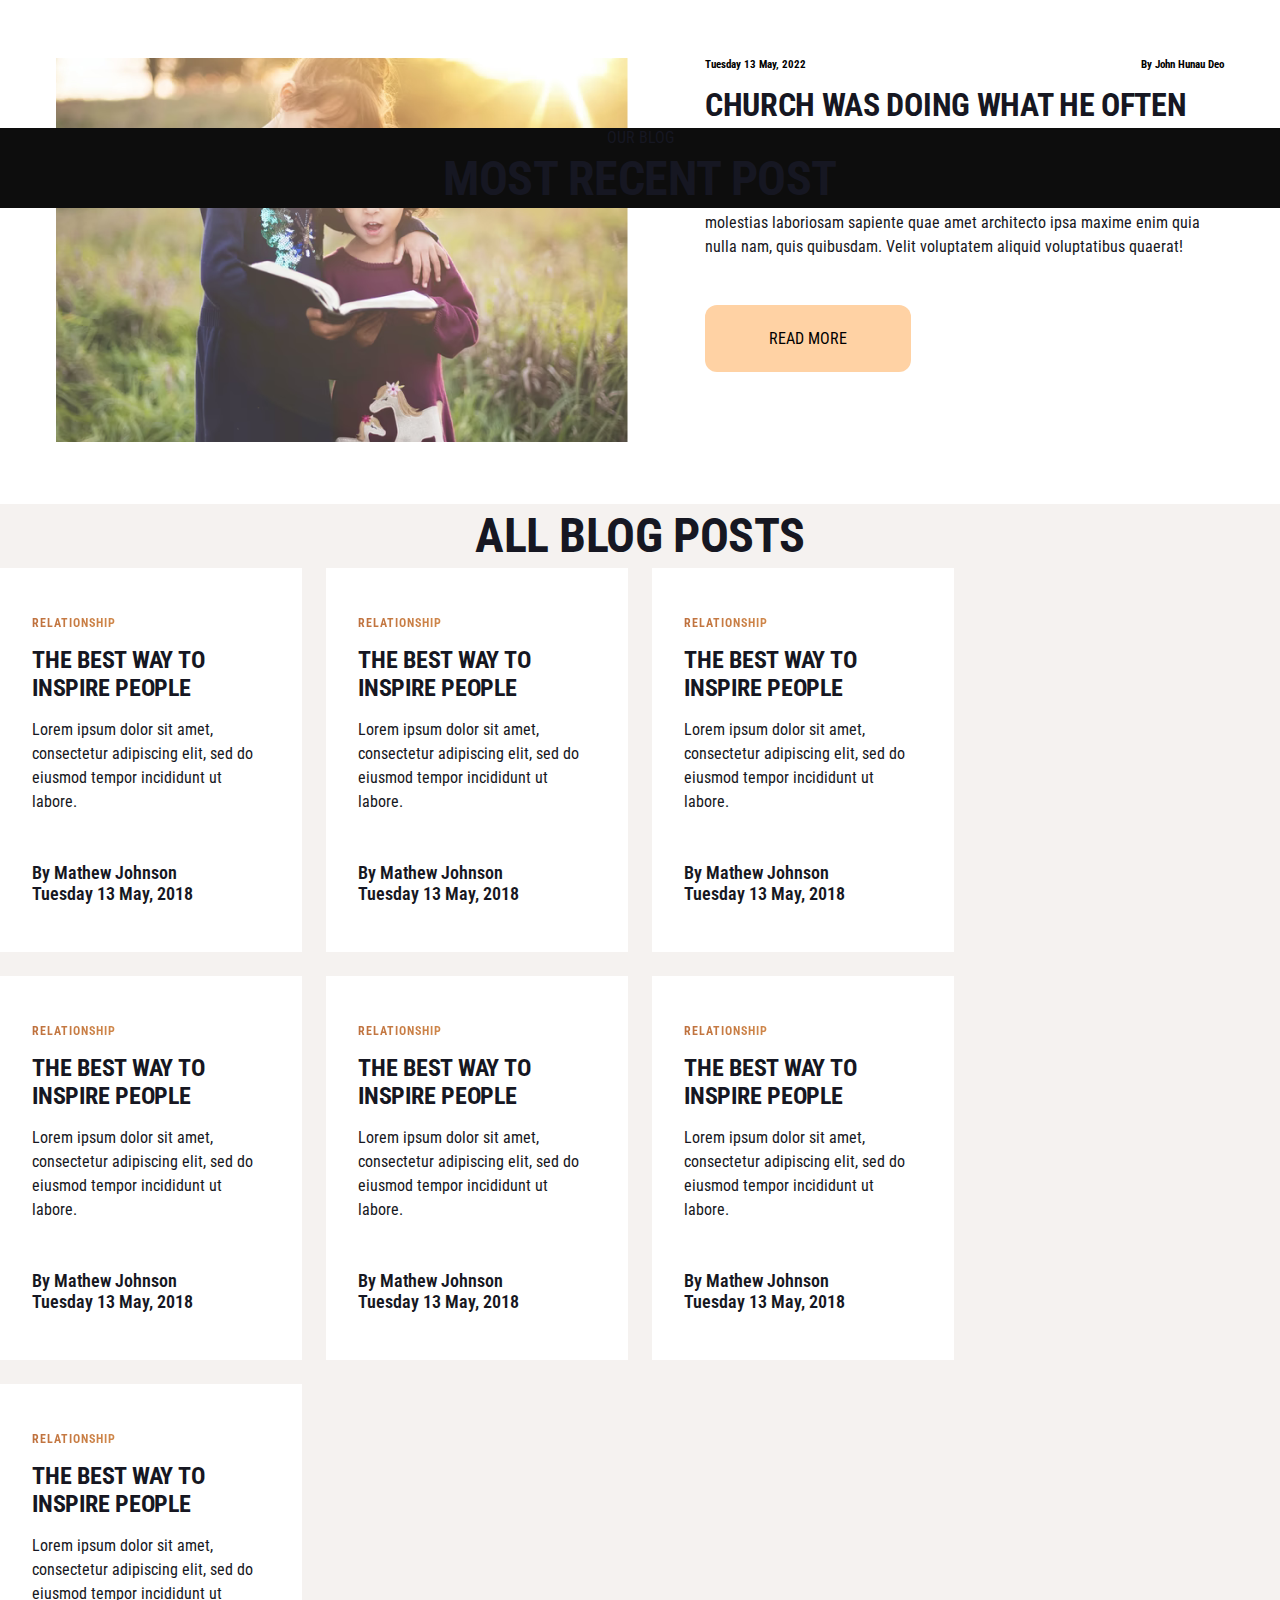
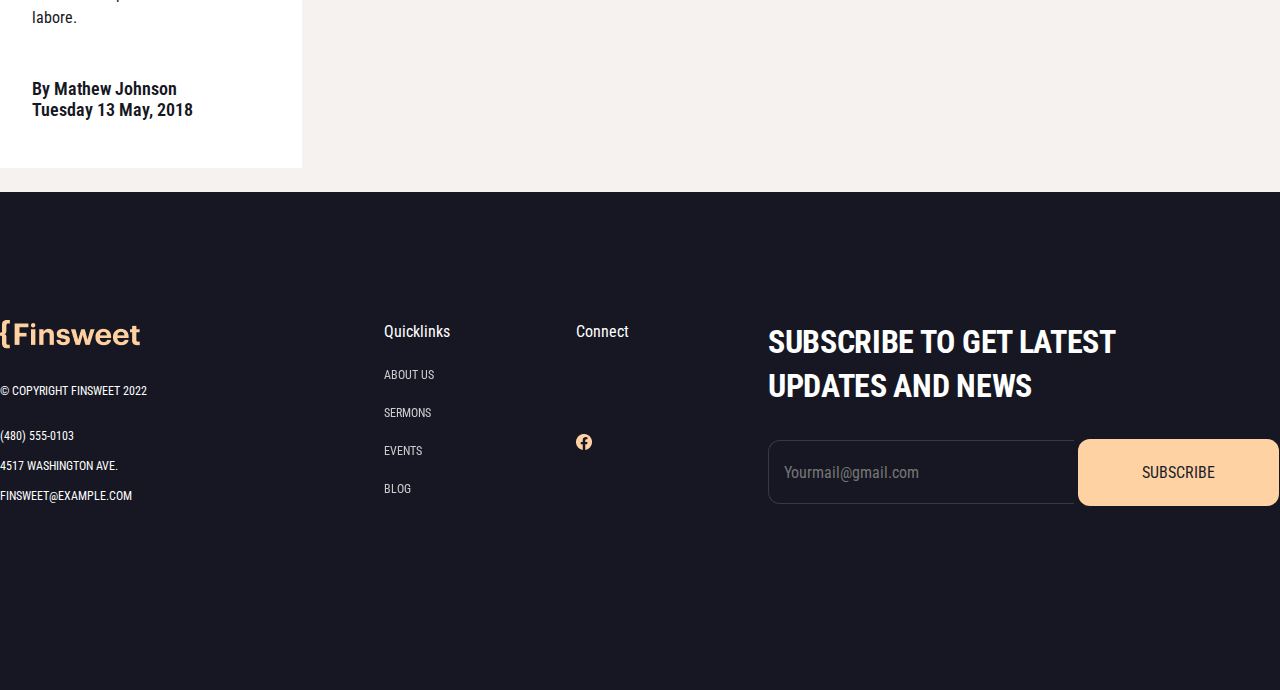
<file: blogs.html>
<!DOCTYPE html>
<html lang="en">
  <head>
    <meta charset="UTF-8" />
    <meta http-equiv="X-UA-Compatible" content="IE=edge" />
    <meta name="viewport" content="width=device-width, initial-scale=1.0" />
    <title>Blogs</title>
    <link rel="stylesheet" href="./style/blogs.css" />
  </head>
  <body>
    <header>
      <div class="header">
        <h6>OUR BLOG</h6>
        <h1>most recent post</h1>
      </div>

      <div class="header__content">
        <div class="header__content_left">
          <img src="./images/EMZxDosijJ4.png" alt="" />
        </div>

        <div class="header__content_right">
          <div class="right__title">
            <h6>Tuesday 13 May, 2022</h6>
            <h6>By John Hunau Deo</h6>
          </div>

          <h5>Church was doing what he often did when dropped An oracle</h5>
          <p>
            Lorem ipsum dolor sit amet, consectetur adipisicing elit. Ipsam sed,
            consectetur molestias laboriosam sapiente quae amet architecto ipsa
            maxime enim quia nulla nam, quis quibusdam. Velit voluptatem aliquid
            voluptatibus quaerat!
          </p>

          <div class="btn">
            <a href="">READ MORE</a>
          </div>
        </div>
      </div>
      <div class="blogs">
        <h1>ALL BLOG POSTS</h1>

        <div class="cards">
          <div class="card">
            <div class="card__content">
              <h5>Relationship</h5>

              <h1>THE BEST WAY TO INSPIRE PEOPLE</h1>

              <p>
                Lorem ipsum dolor sit amet, consectetur adipiscing elit, sed do
                eiusmod tempor incididunt ut labore.
              </p>

              <div class="card__bottom">
                <p>By Mathew Johnson</p>
                <p>Tuesday 13 May, 2018</p>
              </div>
            </div>
          </div>
          <div class="card">
            <div class="card__content">
              <h5>Relationship</h5>

              <h1>THE BEST WAY TO INSPIRE PEOPLE</h1>

              <p>
                Lorem ipsum dolor sit amet, consectetur adipiscing elit, sed do
                eiusmod tempor incididunt ut labore.
              </p>

              <div class="card__bottom">
                <p>By Mathew Johnson</p>
                <p>Tuesday 13 May, 2018</p>
              </div>
            </div>
          </div>
          <div class="card">
            <div class="card__content">
              <h5>Relationship</h5>

              <h1>THE BEST WAY TO INSPIRE PEOPLE</h1>

              <p>
                Lorem ipsum dolor sit amet, consectetur adipiscing elit, sed do
                eiusmod tempor incididunt ut labore.
              </p>

              <div class="card__bottom">
                <p>By Mathew Johnson</p>
                <p>Tuesday 13 May, 2018</p>
              </div>
            </div>
          </div>
          <div class="card">
            <div class="card__content">
              <h5>Relationship</h5>

              <h1>THE BEST WAY TO INSPIRE PEOPLE</h1>

              <p>
                Lorem ipsum dolor sit amet, consectetur adipiscing elit, sed do
                eiusmod tempor incididunt ut labore.
              </p>

              <div class="card__bottom">
                <p>By Mathew Johnson</p>
                <p>Tuesday 13 May, 2018</p>
              </div>
            </div>
          </div>
          <div class="card">
            <div class="card__content">
              <h5>Relationship</h5>

              <h1>THE BEST WAY TO INSPIRE PEOPLE</h1>

              <p>
                Lorem ipsum dolor sit amet, consectetur adipiscing elit, sed do
                eiusmod tempor incididunt ut labore.
              </p>

              <div class="card__bottom">
                <p>By Mathew Johnson</p>
                <p>Tuesday 13 May, 2018</p>
              </div>
            </div>
          </div>
          <div class="card">
            <div class="card__content">
              <h5>Relationship</h5>

              <h1>THE BEST WAY TO INSPIRE PEOPLE</h1>

              <p>
                Lorem ipsum dolor sit amet, consectetur adipiscing elit, sed do
                eiusmod tempor incididunt ut labore.
              </p>

              <div class="card__bottom">
                <p>By Mathew Johnson</p>
                <p>Tuesday 13 May, 2018</p>
              </div>
            </div>
          </div>
          <div class="card">
            <div class="card__content">
              <h5>Relationship</h5>

              <h1>THE BEST WAY TO INSPIRE PEOPLE</h1>

              <p>
                Lorem ipsum dolor sit amet, consectetur adipiscing elit, sed do
                eiusmod tempor incididunt ut labore.
              </p>

              <div class="card__bottom">
                <p>By Mathew Johnson</p>
                <p>Tuesday 13 May, 2018</p>
              </div>
            </div>
          </div>
        </div>
      </div>
    </header>

    <footer class="footer">
      <div class="container footer_container">
          <div class="finsweet">
              <img src="./images/footer logo.png" alt="">
              <h3>© Copyright Finsweet 2022</h3>
              <h3>(480) 555-0103</h3>
              <h3>4517 Washington Ave. </h3>
              <h3>finsweet@example.com</h3>
          </div>
          <div class="quicklinks">
              <h2>Quicklinks</h2>
              <a href="./aboutus.html" class="footer_link">About us</a>
              <a href="./sermons.html" class="footer_link">Sermons</a>
              <a href="./sermonevent.html" class="footer_link">Events</a>
              <a href="./blogs.html" class="footer_link">Blog</a>
          </div>
          <div class="connect">
              <h2>Connect </h2>
              <a href="#"><img src="./images/facebook.png" alt=""></a>
              <a href="#"><img src="./images/twitter.png" alt=""></a>
              <a href="#"><img src="./images/linkedin.png" alt=""></a>
          </div>
          <div class="subscribe">
              <h1>Subscribe to get Latest Updates and News</h1>
              <input type="email" name="" id="" placeholder="Yourmail@gmail.com">
              <a href="#">Subscribe</a>
          </div>
      </div>
  </footer>
  </body>
</html>
</file>
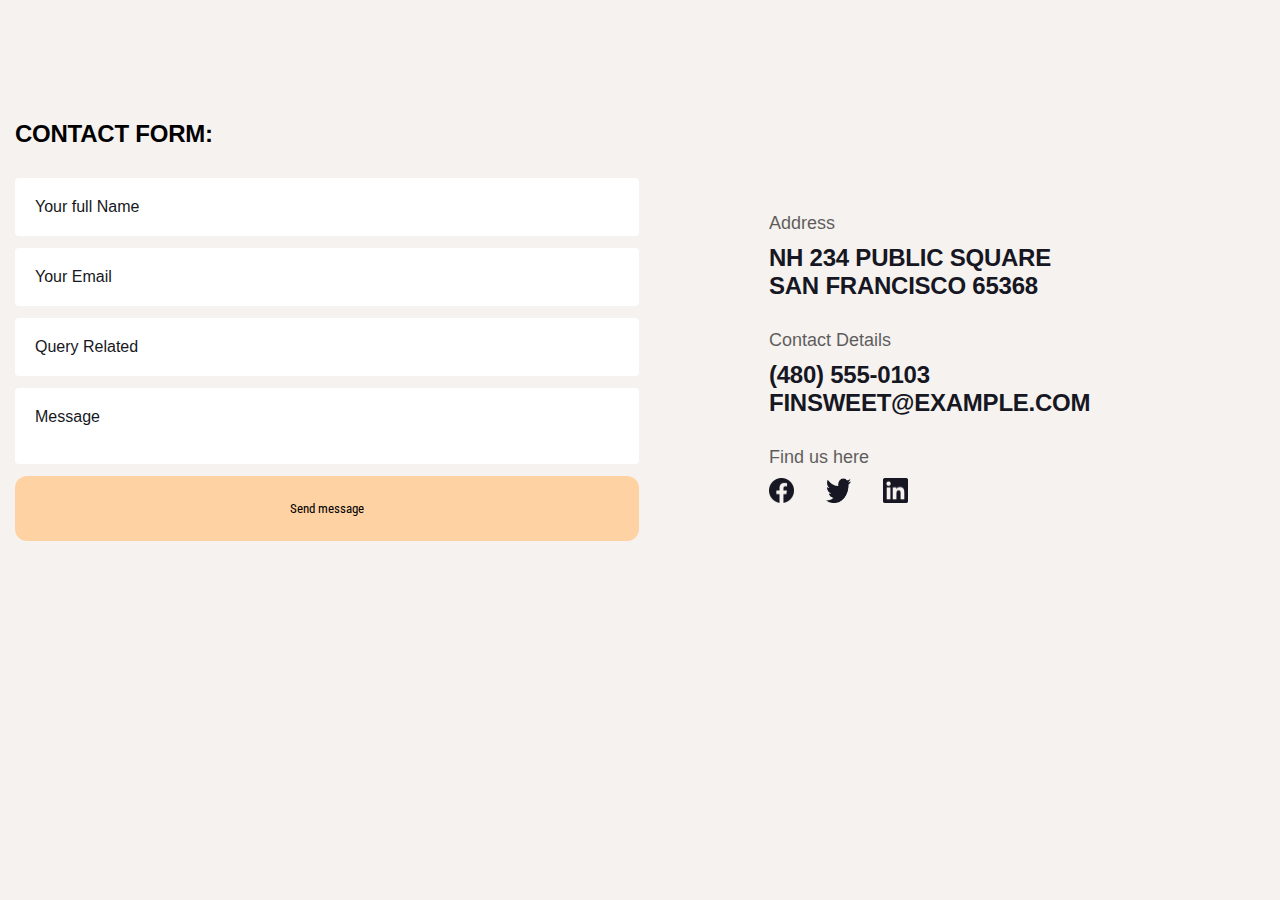
<file: contact.html>
<!DOCTYPE html>
<html lang="en">
<head>
    <meta charset="UTF-8">
    <meta http-equiv="X-UA-Compatible" content="IE=edge">
    <meta name="viewport" content="width=device-width, initial-scale=1.0">
    <title>Contact</title>
    <link rel="stylesheet" href="./style/contact.css">
</head>
<body>
    <div class="contact container">
        <h2 class="contact__title">Contact form:</h2>
        <div class="contact__wrapper">
            <form action="" class="contact__form">
                <input type="text" placeholder="Your full Name">
                <input type="email" placeholder="Your Email">
                <input type="text" placeholder="Query Related">
                <textarea placeholder="Message"></textarea>
                <button class="contact__form-btn">Send message</button>
            </form>
            <div class="contact__right">
                <div class="div">
                    <a href="#!" class="contact__right-title">Address</a>
                    <a href="#!" class="contact__right-title2">NH 234 Public Square
                        San Francisco 65368</a>
                </div>
                <div class="div">
                    <a href="#!" class="contact__right-title">Contact Details</a>
                    <a href="#!" class="contact__right-title2">(480) 555-0103
                        <br>
                        finsweet@example.com
                    </a>
                </div>
                <div class="div">
                    <a href="#!" class="contact__right-title">Find us here</a>
                    <div class="contact__end">
                        <div>
                            <img src="./images/facebook1.png" alt="">
                        </div>
                        <div>
                            <img src="./images/twitter.png" alt="">
                        </div>
                        <div>
                            <img src="./images/linkedin.png" alt="">
                        </div>
                    </div>
                </div>
            </div>
        </div>
    </div>
</body>
</html>
</file>
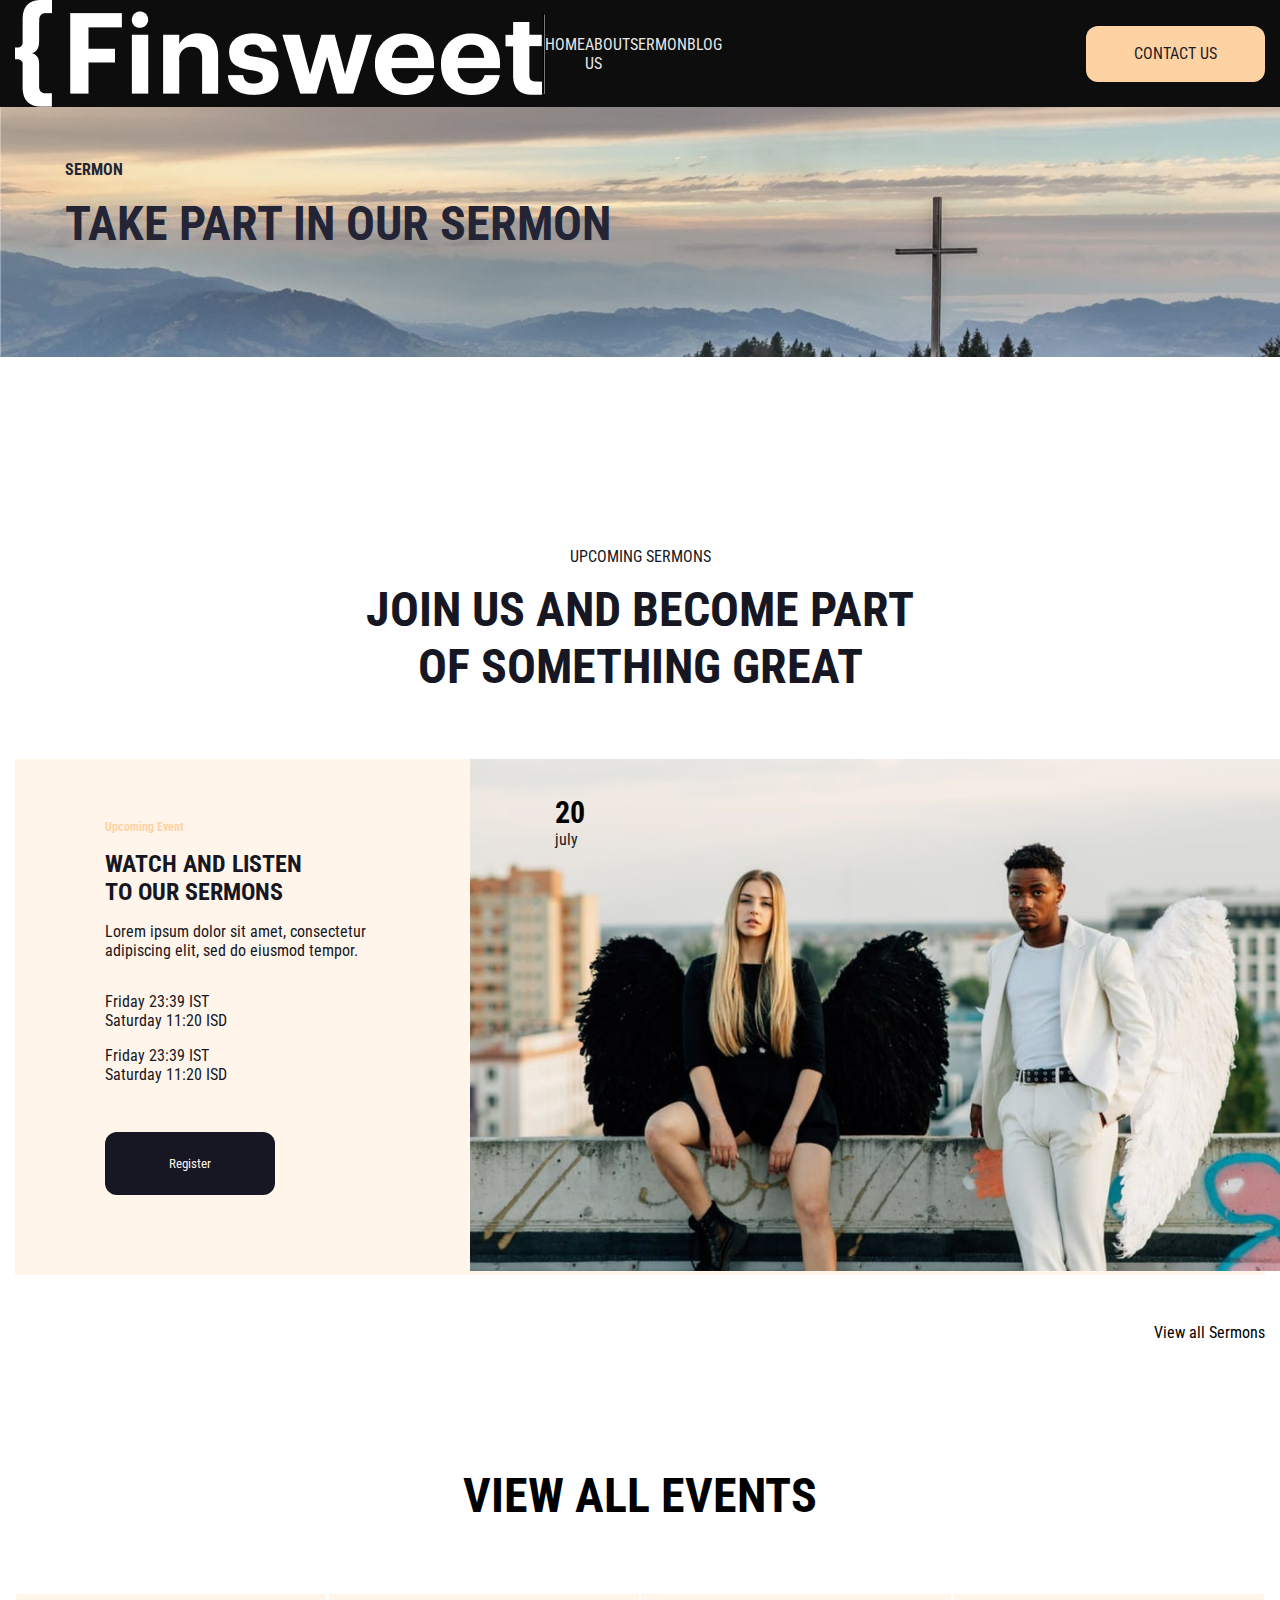
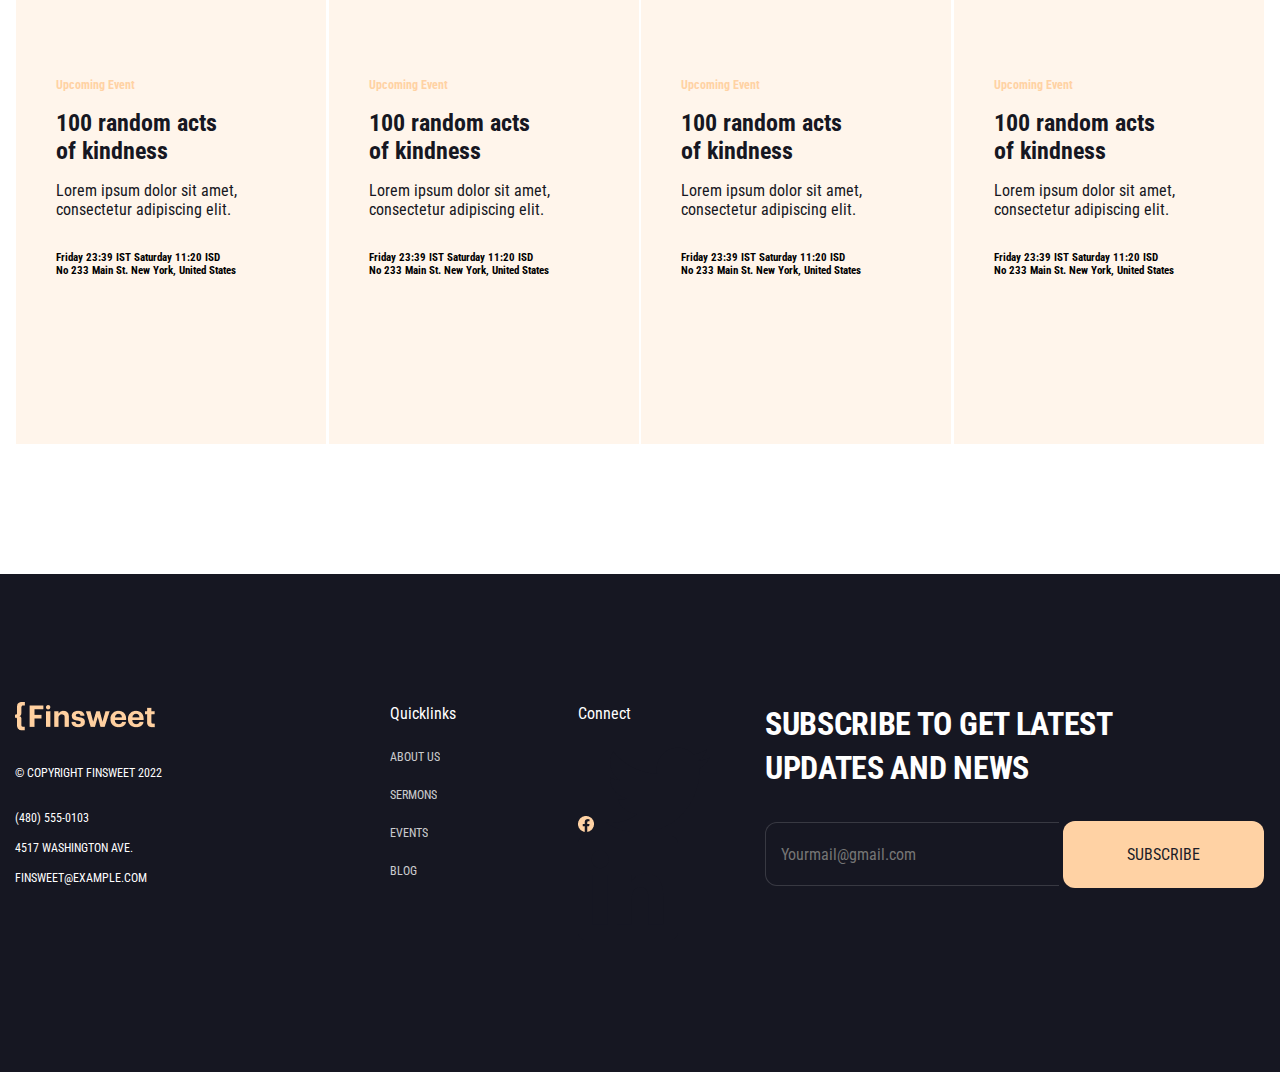
<file: sermons.html>
<!DOCTYPE html>
<html lang="en">

<head>
    <meta charset="UTF-8">
    <meta http-equiv="X-UA-Compatible" content="IE=edge">
    <meta name="viewport" content="width=device-width, initial-scale=1.0">
    <title>sermons</title>
    <link rel="stylesheet" href="./style/sermons.css">
    <link rel="stylesheet" href="https://cdnjs.cloudflare.com/ajax/libs/font-awesome/6.2.0/css/all.min.css"
        integrity="sha512-xh6O/CkQoPOWDdYTDqeRdPCVd1SpvCA9XXcUnZS2FmJNp1coAFzvtCN9BmamE+4aHK8yyUHUSCcJHgXloTyT2A=="
        crossorigin="anonymous" referrerpolicy="no-referrer" />
</head>

<body>
    <!-- <h1>Begzodbek</h1> -->

    <header class="header">
        <div class="container header_container">
            <div class="leftheader">
                <img src="./images/Logo.png" alt="">
                <hr>
            <ul class="nav_list">
                <li class="nav_item"><a href="./index.html" class="nav_link">Home</a></li>
                <li class="nav_item"><a href="./aboutus.html" class="nav_link">About us</a></li>
                <li class="nav_item"><a href="./sermons.html" class="nav_link">Sermon</a></li>
                <li class="nav_item"><a href="./blogs.html" class="nav_link">Blog</a></li>
            </ul>
            </div>
            <a href="./contact.html" class="contactus">Contact us</a>
        </div>
    </header>

    <main>
        <!-------- section-1----- -->

        <section class="sec-1">
            <div class="container">

                <div class="sermon">

                    <h4>SERMON</h4>

                    <h1>TAKE PART IN OUR SERMON</h1>

                </div>
            </div>
        </section>

        <!-------- section-2------ -->

        <section>
            <div class="container">
                <div class="sermons-register-1">
                    <p>UPCOMING SERMONS</p>
                    <h2>JOIN US AND BECOME PART <br> OF SOMETHING GREAT</h2>
                </div>

                <div class="sermons-register-2">
                    <div class="sermons-watch">

                        <span><b>20</b> <br>
                            <p>july</p>
                        </span>

                       <h5> Upcoming Event</h5>

                        <h2>WATCH AND LISTEN <br> TO OUR SERMONS</h2>

                        <p>Lorem ipsum dolor sit amet, consectetur <br> adipiscing elit, sed do eiusmod tempor.</p>

                        <i class="fa-regular fa-clock"></i>
                        <h6> Friday 23:39 IST <br> Saturday 11:20 ISD</h6><br>
                        <i class="fa-solid fa-magnifying-glass"></i>
                        <h6> Friday 23:39 IST <br> Saturday 11:20 ISD</h6><br>

                        <button>Register</button>
                    </div>


              <div class="sec2-img"><img src="./images/sermons-2.jpg" alt=""></div>
                    

                   
                </div>
                <p class="to-right">View all Sermons <i class="fa-solid fa-arrow-right-long"></i></p>
            </div>

        </section>


        <!-- ---------section-3 ---------->




        <section>
            <div class="container">
                <h1 class="semons-all">VIEW ALL EVENTS</h1>
                <div class="sermons-sec-3">
                    <div class="sermon-rendum">
                         <a href="./sermonevent.html">Upcoming Event</a>
                        <h2>100 random acts <br> of kindness</h2>
                        <p>Lorem ipsum dolor sit amet, <br> consectetur adipiscing elit.</p>

                        <h6>Friday 23:39 IST Saturday 11:20 ISD</h6>
                        <h6>No 233 Main St. New York, United States</h6>
                    </div>
                    <div class="sermon-rendum">
                        <a href="./sermonevent.html">Upcoming Event</a>
                        <h2>100 random acts <br> of kindness</h2>
                        <p>Lorem ipsum dolor sit amet, <br> consectetur adipiscing elit.</p>

                        <h6>Friday 23:39 IST Saturday 11:20 ISD</h6>
                        <h6>No 233 Main St. New York, United States</h6>
                    </div>
                    <div class="sermon-rendum">
                        <a href="./sermonevent.html">Upcoming Event</a>
                        <h2>100 random acts <br> of kindness</h2>
                        <p>Lorem ipsum dolor sit amet, <br> consectetur adipiscing elit.</p>

                        <h6>Friday 23:39 IST Saturday 11:20 ISD</h6>
                        <h6>No 233 Main St. New York, United States</h6>
                    </div>
                    <div class="sermon-rendum">
                        <a href="./sermonevent.html">Upcoming Event</a>
                        <h2>100 random acts <br> of kindness</h2>
                        <p>Lorem ipsum dolor sit amet, <br> consectetur adipiscing elit.</p>

                        <h6>Friday 23:39 IST Saturday 11:20 ISD</h6>
                        <h6>No 233 Main St. New York, United States</h6>
                    </div>
                </div>
            </div>
        </section>

    </main>

    <footer class="footer">
        <div class="container footer_container">
            <div class="finsweet">
                <img src="./images/footer logo.png" alt="">
                <h3>© Copyright Finsweet 2022</h3>
                <h3>(480) 555-0103</h3>
                <h3>4517 Washington Ave. </h3>
                <h3>finsweet@example.com</h3>
            </div>
            <div class="quicklinks">
                <h2>Quicklinks</h2>
                <a href="./aboutus.html" class="footer_link">About us</a>
                <a href="./sermons.html" class="footer_link">Sermons</a>
                <a href="./sermonevent.html" class="footer_link">Events</a>
                <a href="./blogs.html" class="footer_link">Blog</a>
            </div>
            <div class="connect">
                <h2>Connect </h2>
                <a href="#"><img src="./images/facebook.png" alt=""></a>
                <a href="#"><img src="./images/twitter.png" alt=""></a>
                <a href="#"><img src="./images/linkedin.png" alt=""></a>
            </div>
            <div class="subscribe">
                <h1>Subscribe to get Latest Updates and News</h1>
                <input type="email" name="" id="" placeholder="Yourmail@gmail.com">
                <a href="#">Subscribe</a>
            </div>
        </div>
    </footer>

</body>

</html>
</file>
<file: style/home.css>
@import "global.css";
@import url("https://fonts.googleapis.com/css2?family=Roboto&display=swap");

.container {
  max-width: 1500px;
  margin: 0 auto;
  padding: 0 15px;
}

/* -------------- MAIN ------------- */

/* ------------ SECTION1 ----------- */

.section1 {
  width: 100%;
  background-image: url(../images/hero_image.jpg);
  background-repeat: no-repeat;
  background-size: cover;
  padding: 128px 0;
}

.section1_container h5 {
  font-style: normal;
  font-weight: 700;
  font-size: 16px;
  line-height: 19px;
  text-transform: uppercase;
  color: #ffffff;
}

.section1_container h1 {
  max-width: 592px;
  font-style: normal;
  font-weight: 700;
  font-size: 64px;
  line-height: 82px;
  letter-spacing: -0.01em;
  text-transform: uppercase;
  color: #ffffff;
  padding: 16px 0 56px;
}

.section1_container a {
  font-style: normal;
  font-weight: 400;
  font-size: 16px;
  line-height: 16px;
  text-align: center;
  text-transform: uppercase;
  color: #1c1d28;
  background: #ffd2a4;
  border-radius: 12px;
  padding: 24px 64px;
}

.section1_container .info {
  display: flex;
  flex-direction: row;
  margin-top: 64px;
  gap: 15px;
}

.info hr {
  width: 18px;
  height: 0;
  margin-top: 10px;
  border-color: #ffd2a4;
}

.info p {
  width: 308px;
  font-style: normal;
  font-weight: 400;
  font-size: 16px;
  line-height: 24px;
  color: #ffffff;
}

/* ----------- SECTION2 ----------- */

.section2 {
  padding: 128px 0 64px;
}

.section2 h4 {
  font-style: normal;
  font-weight: 400;
  font-size: 16px;
  line-height: 19px;
  text-align: center;
  text-transform: uppercase;
  color: #161722;
}

.section2 h1 {
  max-width: 565px;
  font-style: normal;
  font-weight: 700;
  font-size: 48px;
  line-height: 64px;
  text-align: center;
  letter-spacing: -0.01em;
  text-transform: uppercase;
  color: #161722;
  padding: 16px 0 64px;
  margin: 0 auto;
}

.section2 .relevent {
  width: 100%;
  display: flex;
  justify-content: space-between;
}

.relevent > * {
  width: 32%;
  padding: 80px 90px 80px 80px;
  background: #fff5eb;
  border-bottom: 16px solid #ffd2a4;
}

.relevent h2 {
  font-style: normal;
  font-weight: 700;
  font-size: 32px;
  line-height: 44px;
  letter-spacing: -0.01em;
  text-transform: uppercase;
  color: #161722;
  padding: 24px 0 8px;
}

.relevent p {
  font-style: normal;
  font-weight: 400;
  font-size: 16px;
  line-height: 24px;
  color: #161722;
}

/* ----------- SECTION3 ----------- */

.section3 {
  width: 100%;
  display: flex;
  padding: 64px 0 136px;
}

.section3 h4 {
  font-style: normal;
  font-weight: 400;
  font-size: 16px;
  line-height: 19px;
  text-transform: uppercase;
  color: #161722;
  text-align: center;
}

.section3 h1 {
  max-width: 544px;
  font-style: normal;
  font-weight: 700;
  font-size: 48px;
  line-height: 64px;
  text-align: center;
  letter-spacing: -0.01em;
  text-transform: uppercase;
  color: #161722;
  padding: 16px 0 32px;
  margin: 0 auto;
}

.section3 p {
  width: 846px;
  font-style: normal;
  font-weight: 400;
  font-size: 16px;
  line-height: 24px;
  text-align: center;
  color: #161722;
  opacity: 0.78;
  margin: 0 auto;
}

.pictures {
  width: 100%;
  display: flex;
  justify-content: center;
  gap: 24px;
  margin-top: 124px;
}

.read {
  display: flex;
  flex-direction: column;
  align-items: center;
}

.read a {
  font-style: normal;
  font-weight: 400;
  font-size: 16px;
  line-height: 16px;
  text-align: center;
  text-transform: uppercase;
  color: #1c1d28;
  background: #ffd2a4;
  border-radius: 12px;
  padding: 24px 64px;
  gap: 16px;
  display: flex;
  align-items: center;
  justify-content: center;
  transform: translateY(-50px);
}

.section3 h3 {
  font-style: normal;
  font-weight: 700;
  font-size: 32px;
  line-height: 44px;
  text-align: center;
  letter-spacing: -0.01em;
  text-transform: uppercase;
  color: #161722;
}

.section3 h4:nth-child(5) {
  padding: 64px 0 16px;
}

.section3 p:nth-child(7) {
  width: 512px;
  margin: 16px auto;
}

.section3 a:nth-child(8) {
  font-family: "Roboto";
  font-style: normal;
  font-weight: 400;
  font-size: 14px;
  line-height: 16px;
  color: #161722;
  text-align: center;
  display: block;
}

/* ------------ SECTION4 ----------- */

.section4 {
  background-color: #f5f2f0;
  padding: 129px 0 127px;
}

.section4 h4 {
  font-style: normal;
  font-weight: 400;
  font-size: 16px;
  line-height: 19px;
  text-align: center;
  text-transform: uppercase;
  color: #161722;
}

.section4 h2 {
  max-width: 432px;
  font-style: normal;
  font-weight: 700;
  font-size: 48px;
  line-height: 64px;
  text-align: center;
  letter-spacing: -0.01em;
  text-transform: uppercase;
  color: #161722;
  margin: 0 auto;
  padding: 20px 0 64px;
}

.boxes {
  display: flex;
  justify-content: space-between;
}

.boxes .box {
  display: flex;
  flex-direction: column;
  justify-content: center;
  align-items: center;
  position: relative;
}

.boxes .box:first-child {
  display: flex;
  flex-direction: column-reverse;
}

.boxes .box:first-child p {
  font-style: normal;
  font-weight: 400;
  font-size: 16px;
  line-height: 24px;
  color: #ffffff;
  opacity: 0.78;
  position: absolute;
  bottom: 32px;
  left: 32px;
  right: 32px;
}

.boxes .box:first-child h3 {
  position: absolute;
  bottom: 120px;
}

.boxes .box h3 {
  font-style: normal;
  font-weight: 700;
  font-size: 24px;
  line-height: 28px;
  letter-spacing: -0.01em;
  text-transform: uppercase;
  color: #ffffff;
  position: absolute;
  bottom: 32px;
  left: 32px;
  right: 32px;
}

/* ----------- SECTION5 ------------ */

.section5 {
  padding: 120px 0 128px;
}

.section5 h4 {
  font-style: normal;
  font-weight: 400;
  font-size: 16px;
  line-height: 19px;
  text-transform: uppercase;
  color: #161722;
  text-align: center;
}

.section5 h2 {
  max-width: 554px;
  font-style: normal;
  font-weight: 700;
  font-size: 48px;
  line-height: 64px;
  text-align: center;
  letter-spacing: -0.01em;
  text-transform: uppercase;
  color: #161722;
  margin: 0 auto;
  padding: 16px 0 64px;
}

.upcoming {
  display: flex;
  padding-bottom: 48px;
}

.upcoming h5 {
  color: #dc9853ff;
  font-style: normal;
  font-weight: 700;
  font-size: 12px;
  line-height: 14px;
  letter-spacing: 0.08em;
  text-transform: uppercase;
}

.upcoming h3 {
  max-width: 210px;
  font-style: normal;
  font-weight: 700;
  font-size: 24px;
  line-height: 28px;
  letter-spacing: -0.01em;
  text-transform: uppercase;
  color: #161722;
  padding: 16px 0;
}

.upcoming_event {
  padding: 61px 90px;
  position: relative;
  background: #fff5eb;
}

.upcoming .upcoming_event > p {
  font-style: normal;
  font-weight: 400;
  font-size: 16px;
  line-height: 24px;
  color: #161722;
  opacity: 0.78;
}

.clock {
  display: flex;
  align-items: flex-start;
  padding: 32px 0 16px;
  gap: 15px;
}

.clock p,
.search p {
  font-style: normal;
  font-weight: 400;
  font-size: 16px;
  line-height: 24px;
  color: #161722;
}

.search {
  display: flex;
  align-items: flex-start;
  padding-bottom: 56px;
  gap: 15px;
}

.upcoming_event a {
  font-style: normal;
  font-weight: 400;
  font-size: 16px;
  line-height: 16px;
  text-align: center;
  text-transform: uppercase;
  color: #ffd2a4;
  border-radius: 12px;
  background: #161722;
  padding: 24px 64px;
  gap: 16px;
}

.july {
  font-style: normal;
  font-weight: 400;
  font-size: 16px;
  line-height: 19px;
  text-transform: uppercase;
  color: #161722;
  position: absolute;
  top: 32px;
  right: 32px;
}

.july span {
  font-style: normal;
  font-weight: 900;
  font-size: 24px;
  line-height: 28px;
  letter-spacing: -0.01em;
  text-transform: uppercase;
  color: #161722;
  opacity: 1;
}

.section5 a:nth-child(4) {
  font-style: normal;
  font-weight: 400;
  font-size: 24px;
  line-height: 32px;
  color: #161722;
  display: block;
  text-align: right;
}

/* ------------ SECTION6 ------------- */

.section6 {
  max-width: 100%;
  background-image: url(../images/church_background.png);
  background-repeat: no-repeat;
  background-size: cover;
  display: flex;
  justify-content: center;
  align-items: center;
}

.visit {
  background-color: white;
  display: flex;
  padding: 72px 48px;
  margin: 128px 0;
  border-bottom: 16px solid #ffd2a4ff;
}

.visit_text h1 {
  max-width: 368px;
  font-style: normal;
  font-weight: 700;
  font-size: 48px;
  line-height: 64px;
  letter-spacing: -0.01em;
  text-transform: uppercase;
  color: #161722;
}

.visit p {
  max-width: 302px;
  font-style: normal;
  font-weight: 400;
  font-size: 16px;
  line-height: 24px;
  color: #161722;
  opacity: 0.78;
  margin: 16px 0 40px;
}

.visit a {
  font-style: normal;
  font-weight: 400;
  font-size: 16px;
  line-height: 16px;
  text-align: center;
  text-transform: uppercase;
  color: #1c1d28;
  background: #ffd2a4;
  border-radius: 12px;
  padding: 24px 64px;
  gap: 16px;
}

.quote img {
  padding: 98px 48px 98px 69px;
}

/* ----------- SECTION7 ----------- */

.section7 {
  padding: 128px 0;
}

.section7 h4:nth-child(1) {
  font-style: normal;
  font-weight: 400;
  font-size: 16px;
  line-height: 19px;
  text-transform: uppercase;
  color: #161722;
  text-align: center;
}

.section7 h1 {
  font-style: normal;
  font-weight: 700;
  font-size: 48px;
  line-height: 64px;
  text-align: center;
  letter-spacing: -0.01em;
  text-transform: uppercase;
  color: #161722;
  padding: 16px 0 64px;
}

.relationships {
  display: flex;
  gap: 20px;
}

.relationships .relationship {
  max-width: 25%;
  background-color: #fff5eb;
  padding: 48px 59px 48px 32px;
}

.relationships .relationship:nth-child(1) {
  border-bottom: 16px solid #ffd0a0;
}

.relationship h3 {
  font-style: normal;
  font-weight: 700;
  font-size: 12px;
  line-height: 14px;
  letter-spacing: 0.08em;
  text-transform: uppercase;
  color: #dc9853ff;
}

.relationship h2 {
  font-style: normal;
  font-weight: 700;
  font-size: 24px;
  line-height: 28px;
  letter-spacing: -0.01em;
  text-transform: uppercase;
  color: #161722;
  padding: 16px 25px 16px 0;
}

.relationship p {
  font-style: normal;
  font-weight: 400;
  font-size: 16px;
  line-height: 24px;
  color: #161722;
  opacity: 0.78;
}

.relationship h4:nth-child(4) {
  font-style: normal;
  font-weight: 400;
  font-size: 18px;
  line-height: 21px;
  color: #161722;
  padding: 48px 0 4px;
}

.relationship h4:nth-child(5) {
  font-style: normal;
  font-weight: 400;
  font-size: 16px;
  line-height: 24px;
  color: #161722;
}

/* ----------- RESPONSIVE ---------- */

@media screen and (max-width: 1200px) {
  .container {
    width: 100%;
  }

  .pictures {
    max-width: 100%;
  }
  .beard {
    max-width: 30%;
  }
  .beard img {
    max-width: 100%;
  }
  .read {
    max-width: 40%;
  }
  .read img {
    max-width: 100%;
  }
  .old_lady {
    max-width: 30%;
  }
  .old_lady img {
    max-width: 100%;
  }
  .boxes {
    max-width: 100%;
  }
  .boxes .box {
    max-width: 25%;
  }
  .box img {
    max-width: 100%;
  }
  .section5 .upcoming{
    max-width: 100%;
  }
  .upcoming .upcoming_event{
    max-width: 30%;
  }
  .upcoming > img{
    max-width: 70%;
    object-fit: cover;
  }
  .section6{
    max-width: 100%;
    display: flex;
  }
  .section6 .visit{
    max-width: 80%;
    margin: 128px auto;
  }
  .visit .visit_text{
    max-width: 50%;
  }
  .visit .quote{
    max-width: 50%;
  }
}

@media screen and (max-width: 1000px) {
  .container {
    width: 100%;
  }
  .section2 {
    width: 100%;
  }
  .relevent {
    width: 100%;
    display: flex;
    flex-wrap: wrap;
    gap: 10px;
  }
  .relevent > * {
    padding: 40px 50px 40px 40px;
  }
  .relevent .about_us {
    width: 49%;
  }
  .relevent .get_involved {
    width: 49%;
  }
  .relevent .giving_pack {
    width: 50%;
    margin: 0 auto;
  }
  .section3 p {
    max-width: 100%;
  }
  .boxes {
    max-width: 100%;
    display: flex;
    flex-wrap: wrap;
    align-items: center;
    justify-content: center;
  }
  .boxes .box {
    max-width: 33.3%;
  }
  .section5 .upcoming{
    max-width: 100%;
    display: flex;
    flex-direction: column-reverse;
    align-items: center;
  }
  .upcoming > img{
    max-width: 100%;
  }
  .upcoming .upcoming_event{
    max-width: 100%;
  }
  .section5 a:nth-child(4){
    text-align: center;
  }
  .relationships{
    max-width: 100%;
    display: flex;
    flex-wrap: wrap;
    justify-content: center;
  }
  .relationships .relationship{
    max-width: 31%;
  }
}

@media screen and (max-width:800px){
  .container{
    max-width: 100%;
  }
  .relationships{
    max-width: 100%;
    display: flex;
    flex-wrap: wrap;
    justify-content: center;
  }
  .relationships .relationship{
    max-width: 48%;
  }
}

@media screen and (max-width: 750px) {
  .container {
    width: 100%;
  }
  .relevent {
    width: 100%;
    display: flex;
    flex-wrap: wrap;
    gap: 20px;
  }
  .relevent .about_us {
    width: 70%;
    margin: 0 auto;
  }
  .relevent .get_involved {
    width: 70%;
    margin: 0 auto;
  }
  .relevent .giving_pack {
    width: 70%;
  }
  .read a {
    padding: 10px 24px;
  }
  .boxes {
    max-width: 100%;
    display: flex;
    flex-wrap: wrap;
  }
  .boxes .box {
    max-width: 50%;
  }
  .boxes .box h3 {
    font-weight: 600;
    font-size: 22px;
    line-height: 22px;
    position: absolute;
    bottom: 12px;
    left: 12px;
    right: 12px;
  }
  .boxes .box:first-child p {
    font-weight: 400;
    font-size: 16px;
    line-height: 14px;
    position: absolute;
    bottom: 12px;
    left: 12px;
    right: 12px;
  }
  .visit .visit_text h1{
    font-weight: 600;
    font-size: 34px;
    line-height: 52px
  }
  .visit .quote{
    display: none;
  }
  .visit .visit_text{
    max-width: 100%;
  }
}

@media screen and (max-width:550px){
  .container{
    max-width: 100%;
  }
  .relationships{
    max-width: 100%;
  }
  .relationships .relationship{
    max-width: 100%;
  }
}

@media screen and (max-width: 400px) {
  .container {
    width: 100%;
  }
  .section1 h1 {
    font-weight: 600;
    font-size: 34px;
    line-height: 52px;
  }
  .section2 h1 {
    font-weight: 600;
    font-size: 34px;
    line-height: 52px;
  }
  .relevent {
    width: 100%;
    display: flex;
    flex-wrap: wrap;
    gap: 20px;
  }
  .relevent .about_us {
    width: 90%;
  }
  .relevent .get_involved {
    width: 90%;
  }
  .relevent .giving_pack {
    width: 90%;
  }
  .section3 h1 {
    font-weight: 600;
    font-size: 34px;
    line-height: 52px;
  }
  .read a {
    font-size: 12px;
    line-height: 12px;
  }
  .section4 h2{
    font-weight: 600;
    font-size: 34px;
    line-height: 52px
  }
  .boxes .box h3{
    display: none;
  }
  .section5 h2{
    font-weight: 600;
    font-size: 34px;
    line-height: 52px
  }
  .upcoming .upcoming_event{
  padding: 34px 24px;
  }
  .visit .visit_text h1{
    font-weight: 500;
    font-size: 24px;
    line-height: 32px
  }
  .section7 h1{
    font-weight: 600;
    font-size: 34px;
    line-height: 52px
  }
}
</file>
<file: style/aboutus.css>
@import "global.css";

* {
    margin: 0 auto;
    max-width: 1500px;
}

.hero {
    height: 419px;
    background-image: url("../images/hero-image.jpg");
}

.site_hero_wrapper {
    padding-top: 160px;
    padding-left: 110px;
}

.site_hero_span {
    font-weight: 700;
    font-size: 16px;
    line-height: 19px;
}

.site_hero_tittle {
    font-weight: 700;
    font-size: 48px;
    line-height: 64px;
    letter-spacing: -0.01em;
    text-transform: uppercase;
    color: #161722;
    padding-top: 16px;
    /* padding-left: 110px; */
}

/* love_and_compassion */

.love_and_compassion {
    padding: 128px 238px;
}

.love_and_compassion_paragraph {
    font-family: 'Roboto Condensed';
    font-style: normal;
    font-weight: 400;
    font-size: 16px;
    line-height: 19px;
    text-align: center;
    text-transform: uppercase;
    color: #161722;
    padding-bottom: 16px;
}

.love_and_compassion_title {
    font-family: 'Roboto Condensed';
    font-style: normal;
    font-weight: 700;
    font-size: 48px;
    line-height: 64px;
    text-align: center;
    letter-spacing: -0.01em;
    text-transform: uppercase;
    color: #161722;
    padding-bottom: 32px;
}

.love_and_compassion_big_paragraph {
    font-family: 'Roboto Condensed';
    font-style: normal;
    font-weight: 400;
    font-size: 16px;
    line-height: 24px;
    text-align: center;
    color: #161722;
    opacity: 0.78;
    width: 768px;
    height: 72px;
}

.images {
    display: flex;
    align-items: center;
    padding-top: 48px;
    padding-bottom: 64px;
}

.love_and_compassion_bottom {
    display: flex;
    align-items: center;
    height: 283px;
    width: 767px;
}

.mission {
    padding-right: 24px;
}

.mission_paragraph .what_we_do_paragraph {
    font-family: 'Roboto Condensed';
    font-style: normal;
    font-weight: 400;
    font-size: 16px;
    line-height: 19px;
    text-transform: uppercase;
    color: #161722;
    padding-bottom: 16px;
}


.mission_title .what_we_do_title {
    font-family: 'Roboto Condensed';
    font-style: normal;
    font-weight: 700;
    font-size: 32px;
    line-height: 44px;
    letter-spacing: -0.01em;
    text-transform: uppercase;
    color: #161722;
    width: 371px;
    height: 88px;
    padding-top: 16px;
}

.mission_big_paragraph .what_we_do_paragraph {
    font-family: 'Roboto Condensed';
    font-style: normal;
    font-weight: 400;
    font-size: 16px;
    line-height: 24px;
    color: #161722;
    opacity: 0.78;
    padding-top: 16px;
}

.benefits_head {
    font-size: 16px;
    line-height: 24px;
    text-align: center;
    color: #161722;
    margin-bottom: 16px;
    height: 24px;
    width: 63px;
}

.benefits_title {
    font-size: 48px;
    line-height: 64px;
    text-align: center;
    letter-spacing: -0.01em;
    text-transform: uppercase;
    color: #161722;
    margin-bottom: 64px;
    height: 128px;
    width: 432px;

}

.benefits_small_title_1 {
    font-size: 32px;
    line-height: 44px;
    letter-spacing: -0.01em;
    text-transform: uppercase;
    color: #161722;
    height: 44px;
    width: 410px;
}

.benefits_1_paragraph {
    font-size: 16px;
    line-height: 24px;
    color: #161722;
    opacity: 0.78;
    height: 96px;
    width: 500px;
}

.benefits_div {
    display: flex;
    align-items: center;
    width: 1024px;
    height: 320px;
}

.benefits_1 {
    margin-bottom: 96px;
}

.benefits_2 {
    margin-bottom: 96px;
}

.benefits_3 {
    margin-bottom: 96px;
}

.benefits_4 {
    margin-bottom: 96px;
}

.members {
   max-width: 1280px;
    height: 529px;
}

.members_head {
    font-size: 16px;
    line-height: 19px;
    text-transform: uppercase;
    color: #161722;
    height: 19px;
    width: 125px;
    margin-bottom: 16px;
}

.members_title {
    font-size: 48px;
    line-height: 64px;
    text-align: center;
    letter-spacing: -0.01em;
    text-transform: uppercase;
    color: #161722;
    height: 64px;
    width: 637px;
    margin-bottom: 64px;
}

.members_card {
    display: flex;
    align-items: center;
}
</file>
<file: style/blogpost.css>
@import "global.css";
* {
    margin: 0;
    padding: 0;
    box-sizing: border-box;
}

.tetele>h5 {
    font-family: 'Roboto Condensed';
font-style: normal;
font-weight: 700;
font-size: 12px;
line-height: 14px;
margin-top: 208px;
/* identical to box height */

letter-spacing: 0.08em;
text-transform: uppercase;

/* Gradient */

background: linear-gradient(109.61deg, #A54E2B -53.83%, #DC9853 62.61%);
-webkit-background-clip: text;
-webkit-text-fill-color: transparent;
background-clip: text;
}
.tetele{
    max-width: 570px;
}
.tetele>h1 {
font-family: 'Roboto Condensed';
font-style: normal;
font-weight: 700;
font-size: 48px;
line-height: 64px;
text-align: center;
letter-spacing: -0.01em;
text-transform: uppercase;
margin-top: 16px;
}

.tetele>p {
    font-family: 'Roboto Condensed';
    font-style: normal;
    font-weight: 400;
    font-size: 16px;
    line-height: 24px;
    color: #161722;
    margin-top: 16px;
}

.content{
    max-width: 768px;
    width: 100%;
    height: 100%;
}
.tetele{
    display: flex;
    flex-direction: column;
    align-items: center;
    justify-content: center;
}

.img {
    max-width: 1280px;
    margin-top: 64px;
}

.content1>p{
    font-family: 'Roboto Condensed';
font-style: normal;
font-weight: 400;
font-size: 18px;
line-height: 24px;
/* or 133% */


/* Black */

color: #161722;
margin-top: 24px;
    margin-bottom: 24px;
}

.content1>h1{
    font-family: 'Roboto Condensed';
font-style: normal;
font-weight: 700;
font-size: 48px;
line-height: 64px;
margin-top: 64px;
/* identical to box height, or 133% */

letter-spacing: -0.01em;
text-transform: uppercase;
}

.imh{
    max-width: 768px;
    margin-top: 48px;
}

body{
    display: flex;
    flex-direction: column;
    align-items: center;
    background: #F5F2F0;
}
.content2 > h1{
    font-family: 'Roboto Condensed';
font-style: normal;
font-weight: 700;
font-size: 32px;
line-height: 44px;
margin-top: 48px;
/* identical to box height, or 138% */

letter-spacing: -0.01em;
text-transform: uppercase;

/* Black */

color: #161722; 

}

.content2 > p{
    font-family: 'Roboto Condensed';
font-style: normal;
font-weight: 400;
font-size: 18px;
line-height: 24px;
margin-top: 24px;
/* or 133% */


/* Black */

color: #161722;

opacity: 0.78;
}

.content3 > h1{
    font-family: 'Roboto Condensed';
    font-style: normal;
    font-weight: 700;
    font-size: 32px;
    line-height: 44px;
    margin-top: 24px;
    /* identical to box height, or 138% */
    
    letter-spacing: -0.01em;
    text-transform: uppercase;
    
    /* Black */
    
    color: #161722;
}

.content3 > p{
    font-family: 'Roboto Condensed';
font-style: normal;
font-weight: 400;
font-size: 18px;
line-height: 24px;
margin-top: 24px;
/* or 133% */


/* Black */

color: #161722;

opacity: 0.78;
}

.content3 > li{
    font-family: 'Roboto Condensed';
font-style: normal;
font-weight: 400;
font-size: 18px;
line-height: 24px;
margin-top: 32px;
/* or 133% */


/* Black */

color: #161722;

opacity: 0.78;
}

.content3 > li >p{
    margin-top: 24px;

}
</file>
<file: style/blogs.css>
@import "global.css";
* {
    margin: 0;
    padding: 0;
    box-sizing: border-box;
}
body{
    background: #F5F2F0;
}
.header>h1 {
    font-family: 'Roboto Condensed';
font-style: normal;
font-weight: 700;
font-size: 48px;
line-height: 64px;
/* identical to box height, or 133% */

text-align: center;
letter-spacing: -0.01em;
text-transform: uppercase;

/* Black */

color: #161722;
}

.header>h6 {
    font-family: 'Roboto Condensed';
font-style: normal;
font-weight: 400;
font-size: 16px;
line-height: 19px;

/* identical to box height */
text-align: center;
text-transform: uppercase;

/* Black */

color: #161722;
}

.header {
    margin-top: 128px;
}

.header__content{
    background: #fff;
    padding: 58px 56px;
    display: flex;
    justify-content: space-between;
}

.header__content_right>h6 {
    font-family: 'Roboto Condensed';
font-style: normal;
font-weight: 400;
font-size: 16px;
line-height: 19px;
/* identical to box height */

text-transform: uppercase;

/* Black */

color: #161722;
}

.header__content_right>h5 {
    font-family: 'Roboto Condensed';
font-style: normal;
font-weight: 700;
font-size: 32px;
line-height: 44px;
margin-bottom: 16px;
/* or 138% */

letter-spacing: -0.01em;
text-transform: uppercase;

/* Black */

color: #161722;
}
.header__content_right{
    max-width: 519px;
}
.right__title{
    display: flex;
    justify-content: space-between;
    margin-bottom: 12px;
}

.header__content_right>p {
    font-family: 'Roboto Condensed';
font-style: normal;
font-weight: 400;
font-size: 16px;
line-height: 24px;
margin-bottom: 16px;
/* or 150% */


/* Black */

color: #161722;
}

.header__content_right>button {
    padding: 24px 64px;
    background: #FFD2A4;
border-radius: 12px;
}

.btn{
    margin-top: 70px;
}
.btn>a{
    background: #FFD2A4;
    border-radius: 12px;
    padding: 24px 64px;
    color: #000;
}

.blogs>h1 {
    font-family: 'Roboto Condensed';
font-style: normal;
font-weight: 700;
font-size: 48px;
line-height: 64px;
/* identical to box height, or 133% */

text-align: center;
letter-spacing: -0.01em;
text-transform: uppercase;

/* Black */

color: #161722;
}
.cards{
    display: flex;
    flex-wrap: wrap;
}
.card{
    max-width: 302px;
    background: #fff;
    padding: 48px 32px;
    margin-right: 24px;
    margin-bottom: 24px;
    
}

.card__content>p {
    font-family: 'Roboto Condensed';
    font-style: normal;
    font-weight: 400;
    font-size: 16px;
    line-height: 24px;
    margin-bottom: 16px;
    /* or 150% */
    
    
    /* Black */
    
    color: #161722;
}

.card__content>h1 {
    font-family: 'Roboto Condensed';
font-style: normal;
font-weight: 700;
font-size: 24px;
line-height: 28px;
margin-bottom: 16px;
letter-spacing: -0.01em;
text-transform: uppercase;

/* Black */

color: #161722;
}

.card__content>div>h4 {
    font-family: 'Roboto Condensed';
font-style: normal;
font-weight: 400;
font-size: 18px;
line-height: 21px;
/* identical to box height */


/* Black */

color: #161722;
}

.card__content>h5 {
    font-family: 'Roboto Condensed';
    font-style: normal;
    font-weight: 700;
    font-size: 12px;
    line-height: 14px;
    margin-bottom: 16px;
    /* identical to box height */
    
    letter-spacing: 0.08em;
    text-transform: uppercase;
    
    /* Gradient */
    
    background: linear-gradient(109.61deg, #A54E2B -53.83%, #DC9853 62.61%);
    -webkit-background-clip: text;
    -webkit-text-fill-color: transparent;
    background-clip: text;
    text-fill-color: transparent;
}

.card__bottom>p{
    font-family: 'Roboto Condensed';
font-style: normal;
font-weight: 600;
font-size: 18px;
line-height: 21px;
color: #161722;
}

.card__bottom{
margin-top: 48px;

}
</file>
<file: style/contact.css>
@import "global.css";

.header {
    width: 100%;
    height: 70px;
    display: flex;
    padding: 0 110px;
    background-color: #0D0D0D;
}
.container_header {
    display: flex;
    align-items: center;
    width: 20%;
    height: 100%;
    
}
.container_header img {
    width: 132px;
    height: 26.73px;
}
.middle_header {
    width:45%;
    display: flex;
    align-items: center;

}
    .header__list {
        display: flex;
        align-items: center;
    }
    .header__link {
        font-weight: 400;
        font-size: 25px;
        color: #FFFFFF;
        /* position: relative;
        display: flex;
        justify-content: center;
        align-items: center;
        transition: 0.3s ease !important; */
    }
    
   
li {
    padding: 0 25px;
    color: #FFFFFF;
   
    list-style-type: none;
}
a {
    color: #FFFFFF;
}
li a:hover {
    color: red;
}

.right_header {
    width: 35%;
    height: 100%;
    display: flex;
    justify-content:flex-end;
    align-items: center;
}
.right_header div {
    padding: 10px 20px;
    background-color: #FFD2A4;
    border-radius: 12px;
}
.btn {
    width: 84px;
    height: 16px;
    font-family: 'Roboto Condensed';
    font-style: normal;
    font-weight: 400;
    font-size: 16px;
    line-height: 16px;
    text-align: center;
    text-transform: uppercase;
    color: #1C1D28;
    padding: 0px px;
    position: absolute;
    justify-content: flex-end;
}

main {
    width: 100%;
    height: 75vh;
}
.nav-item{
    background-image: url("/images/main.png");
    background-repeat: no-repeat;
    background-size: cover;
    width: 100%;
    padding: 0 110px;   
    height: 100%;
    display: flex;
    align-items: center;
}
h4 {
    font-family: 'Roboto Condensed';
    font-style: normal;
    font-weight: 400;
    font-size: 16px;
    text-transform: uppercase;
    color: #FFD2A4;
}


.headingss h1{
    font-family: 'Roboto Condensed';
    font-style: normal;
    font-weight: 700;
    font-size: 48px;
    line-height: 64px;
    text-transform: uppercase;
    color: #FFFFFF;
}



body {
    background: #F5F2F0;
}

.contact {
    margin-top: 120px;
    margin-bottom: 120px;
}

.container {
    max-width: 1280px;
    padding: 0 15px;
    width: 100%;
    margin-left: auto;
    margin-right: auto;
}

.contact__title {
    font-family: 'Franklin Gothic Medium', 'Arial Narrow', Arial, sans-serif;
    font-style: normal;
    font-weight: 700;
    font-size: 24px;
    letter-spacing: -0.01em;
    text-transform: uppercase;
    margin-bottom: 30px;
}

.contact__wrapper {
    display: flex;
    align-items: center;
    gap: 130px;
    flex-wrap: wrap;
}

.contact__form {
    display: flex;
    flex-direction: column;
    gap: 12px;
    max-width: 624px;
    width: 100%;
}

.contact__form input,
.contact__form textarea {
    font-family: 'Lucida Sans', 'Lucida Sans Regular', 'Lucida Grande', 'Lucida Sans Unicode', Geneva, Verdana, sans-serif;
    width: 100%;
    padding: 20px ;
    resize: none;
    background: #FFFFFF;
    border-radius: 4px;
    border: none;
    outline: none;
    font-weight: 400;
    font-size: 16px;
}

.contact__form input::placeholder,
.contact__form textarea::placeholder {
    color: #161722;
}

.contact__form-btn {
    width: 100%;
    padding-top: 25px;
    padding-bottom: 25px;
    background: #FFD2A4;
    border-radius: 12px;
    border: none;
    outline: none;
    cursor: pointer;
}

.contact__right {
    display: flex;
    flex-direction: column;
    gap: 30px;
}

.contact__right .div {
    display: flex;
    flex-direction: column;
    justify-content: start;
    gap: 10px;
}

.contact__right-title {
    font-family: 'Lucida Sans', 'Lucida Sans Regular', 'Lucida Grande', 'Lucida Sans Unicode', Geneva, Verdana, sans-serif;
    font-weight: 400;
    font-size: 18px;
    color: #1E1B1B;
    opacity: 0.7;
    text-decoration: none;
}

.contact__right-title2 {
    font-family: 'Lucida Sans', 'Lucida Sans Regular', 'Lucida Grande', 'Lucida Sans Unicode', Geneva, Verdana, sans-serif;
    max-width: 302px;
    font-weight: 700;
    font-size: 24px;
    letter-spacing: -0.01em;
    text-transform: uppercase;
    color: #161722;
    text-decoration: none;
}

.contact__end {
    display: flex;
    justify-content: space-between;
    width: 100px;
    gap: 32px;
}
.contact__end div img {
    cursor: pointer;
    width: 25px;
    height: 25px;
}

@media (max-width: 1095px) {
    .contact__wrapper {
        justify-content: center;
    }
    .contact__title {
        text-align: center;
    }
}
</file>
<file: style/sermons.css>
@import "global.css";

.container {
    padding: 0 15px;
    margin: 0 auto;
    max-width: 1440px;
}


:root {
    --general:#161722;
    --general-1:#FFD2A4;
    --general-2:#FFF5EB;
    --general-3:#F5F2F0;
    --general-4:#232536;
    
}




/* -------section-1------- */


.sec-1 {
    height: 432px;
    background-image: url(../images/sermons-1.jpg);
    background-size: contain;
    background-size: 100%;
    background-repeat: no-repeat;

}

.sermon {
    padding-left: 50px;
}

.sermon h4 {
    padding-top: 160px;
    padding-bottom: 16px;
    font-weight: 700;
    font-size: 16px;
    color: var(--general-4);
}

.sermon h1 {
    font-weight: 700;
    font-size: 48px;
    color: var(--general-4);
}



/* ------section-2--------- */

.sermons-register-1 {
    text-align: center;
}


.sermons-register-1 p {
    font-weight: 400;
    font-size: 16px;
    color: var(--general);
    padding-top: 115px;
    padding-bottom: 15px;

}

.sermons-register-1 h2 {
    font-weight: 700;
    font-size: 48px;
    color: var(--general);
    padding-bottom: 64px;
}


.sermons-register-2 img {
    max-width: 845px;
    height: 512px;
    margin-right: -50px;
}

.sermons-register-2 {
    display: flex;
    justify-content: space-between;
    background: var(--general-2);

}

.sermons-watch {
    padding-left: 90px;
}

span {
    padding-top: 36px;
    font-size: 30px;
    position: absolute;
    margin-left: 450px;
}


.sermons-watch h5 {
    font-weight: 700;
    font-size: 12px;
    color: var(--general-1);
    padding-top: 61px;
    padding-bottom: 16px;
}


.sermons-watch h2 {
    font-size: 24px;
    line-height: 28px;
    color: var(--general);
    padding-bottom: 16px;
}


.sermons-watch p {
    font-weight: 400;
    font-size: 16px;
    color: var(--general);
    padding-bottom: 32px;
}


.sermons-watch h6 {
    font-weight: 400;
    font-size: 16px;
    color: var(--general);
    padding-bottom: 16px;
    display: inline-block;

}


.sermons-watch button {
    background: var(--general);
    padding: 24px 64px;
    border-radius: 12px;
    color: var(--general-2);
    margin-top: 32px;
}


.to-right {
    text-align: right;
    padding-top: 48px;
    padding-bottom: 125px;
}


/* ----------section-3------------ */




.sermons-sec-3{
    display: flex;
    justify-content: space-around;
    padding-bottom: 130px;
}


.sermon-rendum{
   background-color: var(--general-2);
   width: 310px;
   height: 450px;
   padding-left: 40px;
   padding-bottom: 65px;
   padding-top: 80px;
}


.semons-all{
    font-weight: 700;
font-size: 48px;
text-align: center;
padding-bottom: 70px;
}


.sermon-rendum a{
    color: var(--general-1);
    font-weight: 700;
    font-size: 12px;
}


.sermon-rendum h2{
    font-size: 24px;
    line-height: 28px;
    color: #161722;
    padding-bottom: 16px;
    padding-top: 16px;

}


.sermon-rendum p{
    font-weight: 400;
    font-size: 16px;
    color: #161722;
    padding-bottom: 32px;

}


.sermon-rendum h5{
    font-weight: 400;
    font-size: 16px;
    color: #161722;
    padding-bottom: 16px;
    display: inline-block;
   

}


.sermon-rendum:hover{
    border-bottom: 20px solid var(--general-1);
}



a:hover{
    border-bottom: 1px solid #161722;
    color: #5353f3;
}



@media screen and  (max-width: 1000px) {
    

    
/* ------section-2--------- */

.sermons-register-1 {
    text-align: center;
   
}


.sermons-register-1 p {
    font-weight: 400;
    font-size: 16px;
    color: var(--general);
    padding-top: 115px;
    padding-bottom: 15px;

}

.sermons-register-1 h2 {
    font-weight: 700;
    font-size: 48px;
    color: var(--general);
    padding-bottom: 64px;
}



.sec2-img{
    margin-left: 50px;
}


.sermons-register-2 img {
    max-width: 845px;
    height: 512px;
    margin-right: -50px;
    

}

.sermons-register-2 {
    display: flex;
    justify-content: space-between;
    flex-wrap: wrap-reverse;
    background: var(--general-2);

}

.sermons-watch {
    padding-left: 90px;
    display: flex;
    flex-direction: column;
    text-align: center;
    margin-left: 240px;
}

span {
    padding-top: 36px;
    font-size: 30px;
    position: absolute;
    margin-left: 450px;
}


.sermons-watch h5 {
    font-weight: 700;
    font-size: 12px;
    color: var(--general-1);
    padding-top: 61px;
    padding-bottom: 16px;
}


.sermons-watch h2 {
    font-size: 24px;
    line-height: 28px;
    color: var(--general);
    padding-bottom: 16px;
}


.sermons-watch p {
    font-weight: 400;
    font-size: 16px;
    color: var(--general);
    padding-bottom: 32px;
}


.sermons-watch h6 {
    font-weight: 400;
    font-size: 16px;
    color: var(--general);
    padding-bottom: 16px;
    display: inline-block;

}


.sermons-watch button {
    background: var(--general);
    padding: 24px 64px;
    border-radius: 12px;
    color: var(--general-2);
    margin-top: 32px;
    margin-bottom: 20px;
}


.to-right {
    text-align: right;
    padding-top: 48px;
    padding-bottom: 125px;
}



/* ----------section-3------------ */




.sermons-sec-3{
    display: flex;
    flex-wrap: wrap;
    justify-content: space-around;
    padding-bottom: 130px;
}


.sermon-rendum{
   background-color: var(--general-2);
   width: 310px;
   height: 450px;
   padding-left: 40px;
   padding-bottom: 65px;
   padding-top: 80px;
   margin-top: 20px;
}


.semons-all{
    font-weight: 700;
font-size: 48px;
text-align: center;
padding-bottom: 70px;
}


.sermon-rendum a{
    color: var(--general-1);
    font-weight: 700;
    font-size: 12px;
}


.sermon-rendum h2{
    font-size: 24px;
    line-height: 28px;
    color: #161722;
    padding-bottom: 16px;
    padding-top: 16px;

}


.sermon-rendum p{
    font-weight: 400;
    font-size: 16px;
    color: #161722;
    padding-bottom: 32px;

}


.sermon-rendum h5{
    font-weight: 400;
    font-size: 16px;
    color: #161722;
    padding-bottom: 16px;
    display: inline-block;
   

}


.sermon-rendum:hover{
    border-bottom: 20px solid var(--general-1);
}



a:hover{
    border-bottom: 1px solid #161722;
    color: #5353f3;
}

    
}    




@media screen and (max-width: 500px) {


    /* -------section-1------- */


.sec-1 {
    height: 160px;
    background-image: url(../images/sermons-1.jpg);
    background-size: contain;
    background-size: 100%;
    background-repeat: no-repeat;

}

.sermon {
    padding-left: 50px;
}

.sermon h4 {
    padding-top: 80px;
    padding-bottom: 6px;
    font-weight: 700;
    font-size: 16px;
    color: var(--general-4);
}

.sermon h1 {
    font-weight: 700;
    font-size: 25px;
    color: var(--general-4);
}



/* ------section-2--------- */

.sermons-register-1 {
    text-align: center;
}


.sermons-register-1 p {
    font-weight: 400;
    font-size: 16px;
    color: var(--general);
    padding-top: 0px;
    padding-bottom: 15px;

}

.sermons-register-1 h2 {
    font-weight: 700;
    font-size: 26px;
    color: var(--general);
    padding-bottom: 64px;
}


.sermons-register-2 img {
    max-width: 410px;
    height: 512px;
    background-size: cover;
    margin-left: -100px;
}

.sermons-register-2 {
    display: flex;
    justify-content: space-between;
    justify-content: center;
    justify-content: space-around;
    background: var(--general-2);

}

.sermons-watch {
    
    display: flex;
    justify-content: flex-end;
    margin-right: 320px;
   

}

span {
    padding-top: 36px;
    font-size: 30px;
    position: absolute;
    margin-left: 250px;
}


.sermons-watch h5 {
    font-weight: 700;
    font-size: 12px;
    color: var(--general-1);
    padding-top: 61px;
    padding-bottom: 16px;
    
}


.sermons-watch h2 {
    font-size: 24px;
    line-height: 28px;
    color: var(--general);
    padding-bottom: 16px;
}


.sermons-watch p {
    font-weight: 400;
    font-size: 16px;
    color: var(--general);
    padding-bottom: 32px;
}


.sermons-watch h6 {
    font-weight: 400;
    font-size: 16px;
    color: var(--general);
    padding-bottom: 16px;
    display: inline-block;

}


.sermons-watch button {
    background: var(--general);
    padding: 24px 64px;
    border-radius: 12px;
    color: var(--general-2);
    margin-top: 32px;
}


.to-right {
    text-align: right;
    padding-top: 48px;
    padding-bottom: 125px;
}


/* ----------section-3------------ */




.sermons-sec-3{
    display: flex;
    justify-content: space-around;
    padding-bottom: 130px;
}


.sermon-rendum{
   background-color: var(--general-2);
   width: 310px;
   height: 450px;
   padding-left: 40px;
   padding-bottom: 65px;
   padding-top: 80px;
}


.semons-all{
    font-weight: 700;
font-size: 48px;
text-align: center;
padding-bottom: 70px;
}


.sermon-rendum a{
    color: var(--general-1);
    font-weight: 700;
    font-size: 12px;
}


.sermon-rendum h2{
    font-size: 24px;
    line-height: 28px;
    color: #161722;
    padding-bottom: 16px;
    padding-top: 16px;

}


.sermon-rendum p{
    font-weight: 400;
    font-size: 16px;
    color: #161722;
    padding-bottom: 32px;

}


.sermon-rendum h5{
    font-weight: 400;
    font-size: 16px;
    color: #161722;
    padding-bottom: 16px;
    display: inline-block;
   

}


.sermon-rendum:hover{
    border-bottom: 20px solid var(--general-1);
}



a:hover{
    border-bottom: 1px solid #161722;
    color: #5353f3;
}
    
}
</file>
